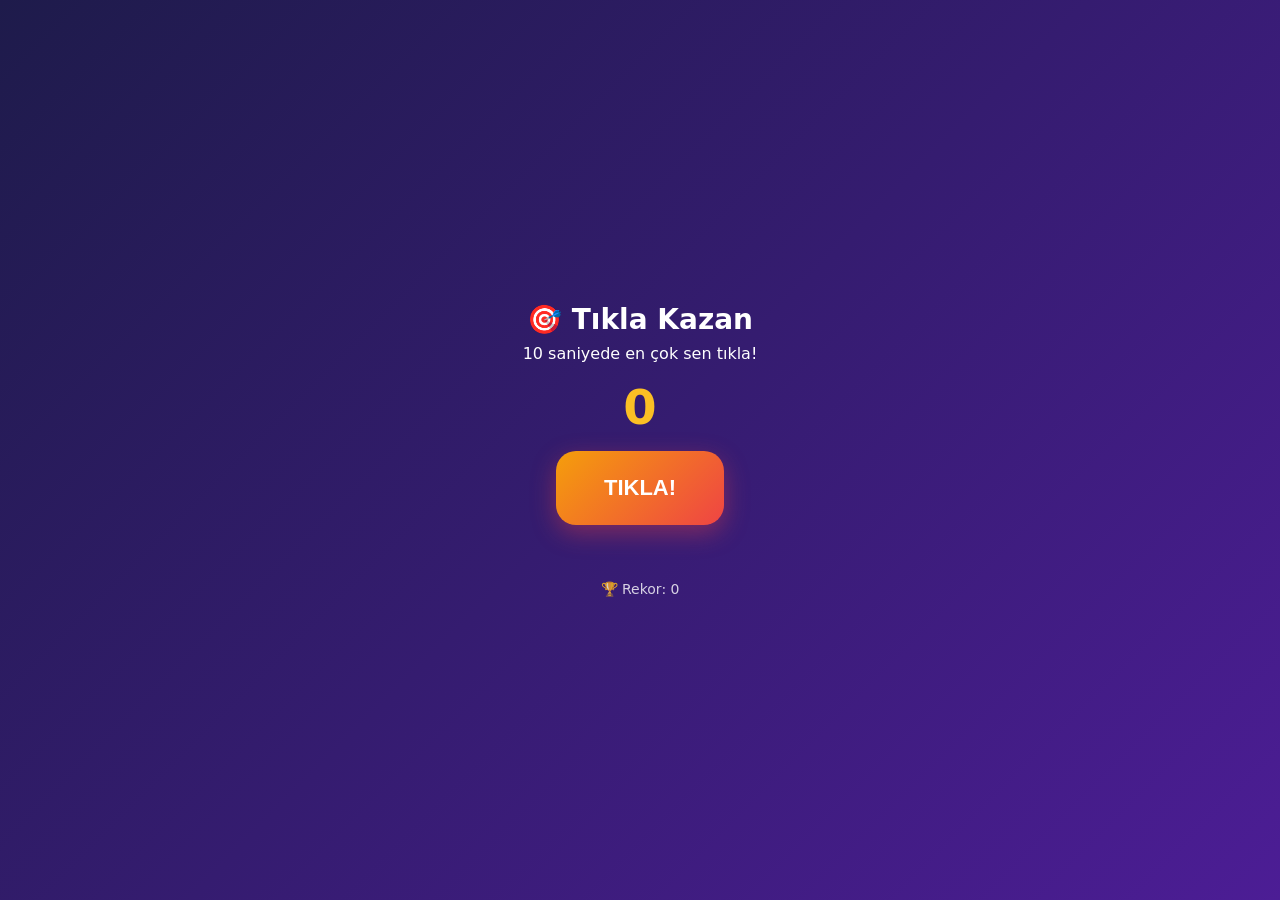
<file: studio/index.html>
<!DOCTYPE html>
<html lang="tr">
<head>
<meta charset="UTF-8">
<meta name="viewport" content="width=device-width, initial-scale=1.0">
<title>Tıkla Kazan</title>
<style>
  * { margin: 0; padding: 0; box-sizing: border-box; }
  body {
    font-family: system-ui, sans-serif;
    background: linear-gradient(135deg, #1e1b4b, #4c1d95);
    color: #fff; min-height: 100vh;
    display: flex; flex-direction: column; align-items: center; justify-content: center;
    text-align: center; padding: 20px;
  }
  h1 { font-size: 28px; margin-bottom: 8px; }
  .skor { font-size: 48px; font-weight: 800; margin: 16px 0; color: #fbbf24; }
  .btn {
    background: linear-gradient(135deg, #f59e0b, #ef4444);
    border: none; color: #fff; font-size: 22px; font-weight: 800;
    padding: 24px 48px; border-radius: 20px; cursor: pointer;
    box-shadow: 0 8px 24px rgba(239,68,68,.4);
    transition: transform .1s;
  }
  .btn:active { transform: scale(.92); }
  .btn:disabled { opacity: .4; }
  .rekor { margin-top: 20px; opacity: .8; font-size: 14px; }
  #mesaj { margin-top: 12px; font-size: 18px; color: #86efac; min-height: 24px; }
</style>
</head>
<body>
  <h1>🎯 Tıkla Kazan</h1>
  <p>10 saniyede en çok sen tıkla!</p>
  <div class="skor" id="skor">0</div>
  <button class="btn" id="btn">TIKLA!</button>
  <div id="mesaj"></div>
  <p class="rekor">🏆 Rekor: <span id="rekor">0</span></p>

<script>
  var skor = 0, rekor = 0, sure = 10, oynuyor = false, sayac;
  try { rekor = parseInt(localStorage.getItem('rekor')) || 0; } catch(e) {}
  document.getElementById('rekor').textContent = rekor;

  var btn = document.getElementById('btn');
  btn.addEventListener('click', function () {
    if (!oynuyor) {
      oynuyor = true; skor = 0; sure = 10;
      document.getElementById('skor').textContent = '0';
      document.getElementById('mesaj').textContent = '';
      btn.textContent = 'TIKLA!';
      sayac = setInterval(function () {
        sure--;
        btn.textContent = 'TIKLA! (' + sure + ')';
        if (sure <= 0) {
          clearInterval(sayac); oynuyor = false;
          btn.textContent = 'YENİDEN OYNA';
          if (skor > rekor) {
            rekor = skor;
            try { localStorage.setItem('rekor', rekor); } catch(e) {}
            document.getElementById('rekor').textContent = rekor;
            document.getElementById('mesaj').textContent = '🎉 YENİ REKOR!';
          } else {
            document.getElementById('mesaj').textContent = 'Süre doldu!';
          }
        }
      }, 1000);
      return;
    }
    skor++;
    document.getElementById('skor').textContent = skor;
  });
</script>
</body>
</html>
</file>
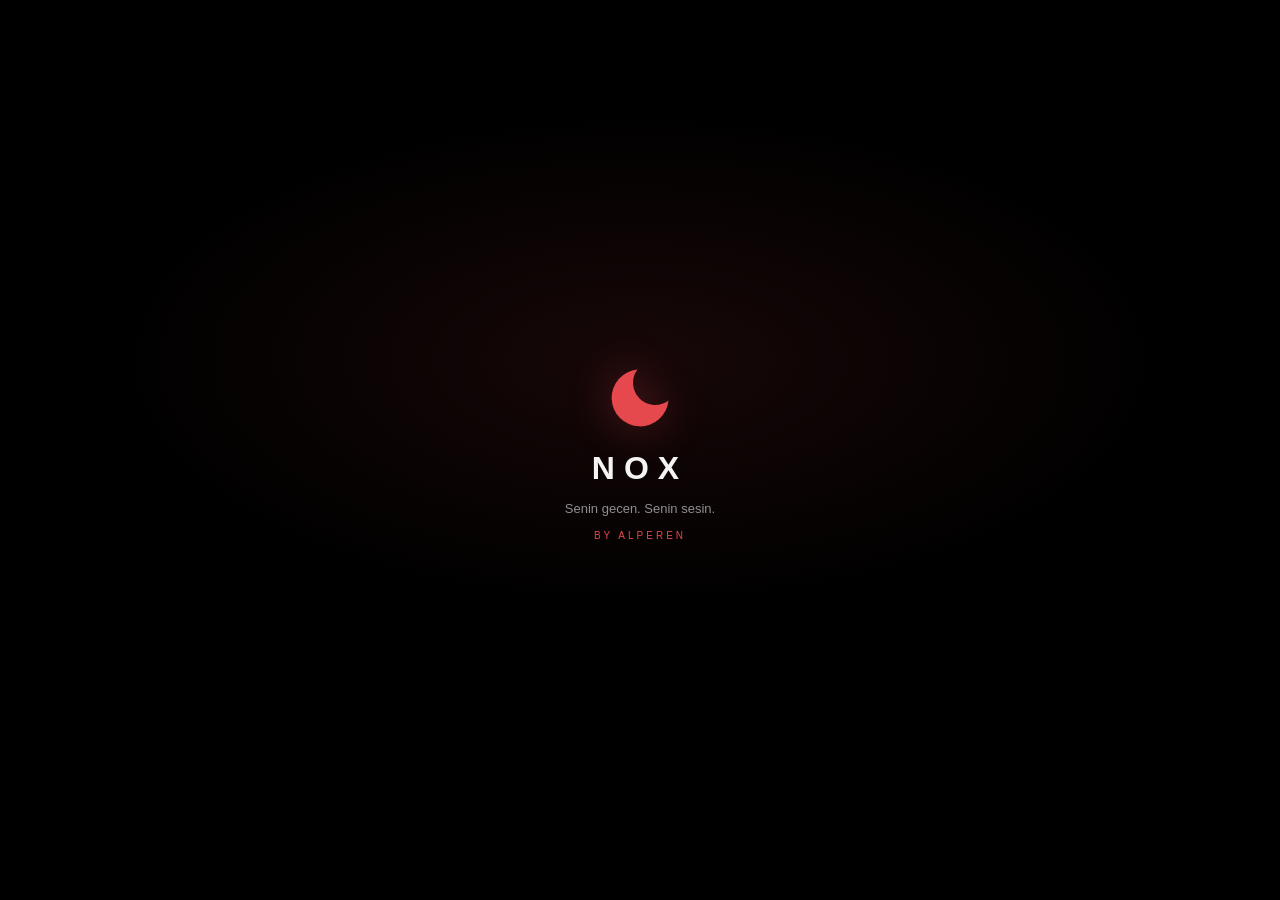
<file: app/src/main/assets/app/𝙽𝙾𝚇.html>
<!DOCTYPE html>
<html lang="tr">
<head>
<meta charset="UTF-8">
<meta name="viewport" content="width=device-width, initial-scale=1.0, viewport-fit=cover">
<title>NOX — Senin gecen. Senin sesin.</title>
<style>
:root{
  --bg:#0A0A0C; --surface:#141418; --raised:#1C1C22; --border:#26262B;
  --txt:#F4F4F5; --txt2:#A1A1AA; --txt3:#8E8E93;
  --red:#E5484D; --red-dark:#7F1D1D; --red-dim:#B91C1C;
  --glow:rgba(229,72,77,.35); --amb:rgba(229,72,77,.10);
}
*{margin:0;padding:0;box-sizing:border-box;-webkit-tap-highlight-color:transparent}
html,body{height:100%}
body{background:#000;font-family:-apple-system,'Segoe UI',Roboto,sans-serif;color:var(--txt);overflow:hidden}
#app{height:100dvh;display:flex;flex-direction:column;max-width:560px;margin:0 auto;position:relative;
  background:radial-gradient(120% 55% at 50% -10%,var(--amb) 0%,transparent 60%),var(--bg)}

/* ===== SPLASH ===== */
#splash{position:fixed;inset:0;background:radial-gradient(60% 40% at 50% 40%,var(--amb),transparent 70%),#000;z-index:300;display:flex;flex-direction:column;align-items:center;justify-content:center;gap:14px;transition:opacity .5s ease,transform .5s ease}
#splash.gone{opacity:0;transform:translateY(-30px);pointer-events:none}
.moon{width:76px;height:76px;color:var(--red);filter:drop-shadow(0 0 22px var(--glow));animation:moonIn .9s cubic-bezier(.2,1.4,.4,1)}
@keyframes moonIn{from{transform:scale(.4);opacity:0}to{transform:scale(1);opacity:1}}
.splash-name{font-size:32px;font-weight:800;letter-spacing:9px;animation:spread 1s ease both .3s}
@keyframes spread{from{letter-spacing:22px;opacity:0}to{letter-spacing:9px;opacity:1}}
.splash-tag{font-size:13px;color:var(--txt3);animation:fadeIn .6s ease both .9s}
.splash-by{font-size:10px;letter-spacing:3px;color:var(--red);text-transform:uppercase;animation:fadeIn .6s ease both 1.2s}
@keyframes fadeIn{from{opacity:0;transform:translateY(8px)}to{opacity:1;transform:none}}

/* ===== TOP BAR ===== */
.topbar{padding:14px 18px 8px;display:flex;align-items:center;gap:10px;flex:none}
.brand{display:flex;flex-direction:column;gap:1px}
.logo{display:flex;align-items:center;gap:8px;font-weight:800;letter-spacing:4px;font-size:20px}
.logo svg{color:var(--red);filter:drop-shadow(0 0 8px var(--glow))}
.by{font-size:9px;letter-spacing:2.5px;color:var(--txt3);text-transform:uppercase;padding-left:30px}
.by b{color:var(--red);font-weight:600}
.clock{margin-left:auto;text-align:right;line-height:1.25}
.clock .time{font-size:15px;font-weight:600;font-variant-numeric:tabular-nums}
.clock .date{font-size:10px;color:var(--txt3);letter-spacing:.4px}

/* ===== VIEWS ===== */
.view{flex:1;overflow-y:auto;padding:4px 18px 14px;display:none;scrollbar-width:none}
.view::-webkit-scrollbar{display:none}
.view.on{display:block}
h2{font-size:21px;font-weight:600;margin:10px 0 12px}
.c1{font-size:12px;color:var(--txt2);margin:14px 0 8px;letter-spacing:.6px;text-transform:uppercase;font-weight:600}
.c1:first-child{margin-top:6px}

/* ===== COVER ===== */
.cover{width:46px;height:46px;border-radius:8px;flex:none;position:relative;overflow:hidden;display:flex;align-items:center;justify-content:center;background:linear-gradient(135deg,#2c2c31,#1a1a1e);color:var(--red);font-weight:800;font-size:17px;box-shadow:0 2px 10px rgba(0,0,0,.5)}
.cover img{position:absolute;inset:0;width:100%;height:100%;object-fit:cover;z-index:1}
.cover .ltr{position:relative;z-index:0;text-shadow:0 0 12px var(--glow)}
.cover.artless img{display:none}

/* ===== TRACK ROW ===== */
.trow{display:flex;align-items:center;gap:12px;padding:9px 10px;border-radius:12px;cursor:pointer;transition:background .15s,transform .12s;position:relative}
.trow:active{background:#1d1d22;transform:scale(.985)}
.trow.playing .tt{color:var(--red)}
.trow.playing .cover{box-shadow:0 0 16px var(--glow)}
.meta{flex:1;min-width:0}
.tt{font-size:14px;font-weight:600;white-space:nowrap;overflow:hidden;text-overflow:ellipsis}
.ta{font-size:12px;color:var(--txt3);white-space:nowrap;overflow:hidden;text-overflow:ellipsis}
.live{font-size:9px;color:var(--red);border:1px solid rgba(229,72,77,.5);border-radius:4px;padding:2px 6px;letter-spacing:1px;font-weight:700;flex:none}
.heart{background:none;border:none;color:var(--txt3);cursor:pointer;padding:4px;display:flex;transition:transform .15s;flex:none}
.heart.on{color:var(--red)}
.heart.burst{animation:burst .4s ease}
@keyframes burst{30%{transform:scale(1.6)}}
.eq{display:flex;gap:2px;align-items:flex-end;height:14px;width:15px;flex:none}
.eq i{width:3px;background:var(--red);border-radius:1px;animation:eqb .9s ease-in-out infinite;box-shadow:0 0 6px var(--glow)}
.eq i:nth-child(2){animation-delay:.25s}.eq i:nth-child(3){animation-delay:.5s}
@keyframes eqb{0%,100%{height:4px}50%{height:14px}}

/* ===== HERO / CARDS ===== */
.hero{border-radius:16px;padding:16px;margin:8px 0 14px;background:linear-gradient(120deg,var(--amb),rgba(127,29,29,.10) 60%,transparent);border:1px solid rgba(229,72,77,.28);box-shadow:0 8px 30px rgba(0,0,0,.45),inset 0 1px 0 rgba(255,255,255,.05)}
.hero .big{font-size:18px;font-weight:700}
.hero .small{font-size:12px;color:var(--txt2);margin-top:4px}
.hero .playall{margin-top:12px;display:inline-flex;align-items:center;gap:7px;background:var(--red);color:#fff;border:none;border-radius:999px;padding:8px 18px;font-size:13px;font-weight:600;cursor:pointer;box-shadow:0 4px 18px var(--glow);transition:.15s}
.hero .playall:active{transform:scale(.95)}
.hscroll{display:flex;gap:12px;overflow-x:auto;padding:2px 2px 14px;scrollbar-width:none}
.hscroll::-webkit-scrollbar{display:none}
.card{flex:none;width:138px;cursor:pointer;transition:transform .15s}
.card:active{transform:scale(.96)}
.card .cover{width:138px;height:138px;border-radius:14px;font-size:42px}
.card .tt{margin-top:9px;font-size:13px}

html.noanim *,html.noanim *::before,html.noanim *::after{animation:none!important;transition:none!important}

/* yama: uzun basışta metin seçme menüsünü engelle */
.trow,.gcard,.card,.big-add,.mini,.import-card,.nv,.fp-art,.hero{-webkit-user-select:none;user-select:none;-webkit-touch-callout:none}

/* ana ekran liste çipleri */
.hchips{display:flex;gap:8px;flex-wrap:wrap;margin:0 0 14px}
.hchip{border:1px solid var(--border);background:var(--surface);color:var(--txt2);border-radius:999px;padding:8px 16px;font-size:13px;cursor:pointer;transition:.18s;letter-spacing:.3px}
.hchip.on{background:var(--red);border-color:var(--red);color:#fff;font-weight:600}

/* ===== SEARCH ===== */
.q{width:100%;box-sizing:border-box;background:var(--surface);border:1px solid var(--border);border-radius:12px;color:var(--txt);padding:13px 16px;font-size:14px;outline:none;transition:border .2s,box-shadow .2s}
.q:focus{border-color:var(--red);box-shadow:0 0 0 3px rgba(229,72,77,.15),0 4px 20px rgba(0,0,0,.4)}

/* ===== IMPORT / CARDS ===== */
.import-card{display:flex;align-items:center;gap:14px;border:1px solid var(--border);border-radius:14px;padding:14px;margin-bottom:10px;cursor:pointer;transition:.15s;background:linear-gradient(180deg,#16161b,#121216);box-shadow:0 3px 14px rgba(0,0,0,.35)}
.import-card:active{border-color:var(--red);transform:scale(.985)}
.import-card .ico{width:42px;height:42px;border-radius:11px;background:var(--amb);display:flex;align-items:center;justify-content:center;color:var(--red);flex:none;font-size:17px;box-shadow:inset 0 0 12px var(--amb)}
.import-card .arrow{margin-left:auto;color:var(--txt3);flex:none}
.grid2{display:grid;grid-template-columns:1fr 1fr;gap:10px}
.big-add{border:1.5px dashed rgba(229,72,77,.45);border-radius:14px;padding:16px;display:flex;flex-direction:column;align-items:center;gap:6px;color:var(--red);cursor:pointer;font-size:13px;background:var(--amb);min-height:104px;justify-content:center;transition:.15s}
.big-add:active{background:rgba(229,72,77,.14);transform:scale(.97)}
.big-add b{font-size:24px;font-weight:300}

/* group card */
.gcard{display:flex;align-items:center;gap:13px;border:1px solid var(--border);border-radius:14px;padding:13px 14px;margin-bottom:10px;cursor:pointer;background:linear-gradient(180deg,#16161b,#121216);box-shadow:0 3px 14px rgba(0,0,0,.35);transition:.15s}
.gcard:active{transform:scale(.98);border-color:var(--red)}
.gcard .dot{width:42px;height:42px;border-radius:11px;flex:none;display:flex;align-items:center;justify-content:center;font-weight:800;font-size:17px;color:#fff;box-shadow:0 3px 12px rgba(0,0,0,.4)}
.gcard .sys{font-size:9px;color:var(--red);letter-spacing:1px;font-weight:700}

/* ===== MINI PLAYER ===== */
.mini{margin:0 12px 8px;background:linear-gradient(180deg,#1e1e24,#17171c);border:1px solid #2c2c33;border-radius:16px;display:flex;align-items:center;gap:11px;padding:9px 13px;cursor:pointer;flex:none;box-shadow:0 8px 26px rgba(0,0,0,.5),0 0 20px var(--amb)}
.mini .cover{width:38px;height:38px;font-size:15px}
.mini .tt{font-size:13px}
.mbtn{margin-left:auto;background:none;border:none;color:var(--txt);cursor:pointer;display:flex;padding:5px;flex:none}

/* ===== NAV ===== */
.nav{display:flex;border-top:1px solid #1f1f23;background:#0c0c0f;padding:6px 4px calc(10px + env(safe-area-inset-bottom));flex:none;box-shadow:0 -6px 24px rgba(0,0,0,.5)}
.nv{flex:1;background:none;border:none;color:var(--txt3);display:flex;flex-direction:column;align-items:center;gap:3px;font-size:10px;cursor:pointer;padding:5px 0;transition:.15s}
.nv:active{transform:scale(.9)}
.nv.on{color:var(--txt)}
.nv.on svg{color:var(--red);filter:drop-shadow(0 0 6px var(--glow))}

/* ===== FULL PLAYER ===== */
.fp{position:fixed;inset:0;background:radial-gradient(90% 45% at 50% 0%,var(--amb),transparent 60%),linear-gradient(180deg,#130608 0%,#0A0A0C 55%);display:none;flex-direction:column;padding:18px;z-index:100;max-width:560px;margin:0 auto}
.fp.on{display:flex;animation:slideUp .3s ease}
@keyframes slideUp{from{transform:translateY(50px);opacity:0}to{transform:none;opacity:1}}
.fp-top{display:flex;align-items:center;justify-content:space-between}
.fp-close{background:none;border:none;color:var(--txt3);cursor:pointer;display:flex;padding:5px;transition:.15s}
.fp-close:active{transform:scale(.85);color:var(--red)}
.fp-head{font-size:10px;letter-spacing:2.5px;color:var(--txt3);text-transform:uppercase}
.fp-art{width:min(64vw,270px);height:min(64vw,270px);border-radius:20px;margin:20px auto 10px;overflow:hidden;position:relative;display:flex;align-items:center;justify-content:center;font-size:62px;font-weight:800;color:var(--red);background:linear-gradient(135deg,#1e1e24,#141418);box-shadow:0 20px 60px rgba(0,0,0,.6),0 0 50px var(--amb);touch-action:pan-y;user-select:none}
.fp-art img{position:absolute;inset:0;width:100%;height:100%;object-fit:cover;pointer-events:none;z-index:1}
.fp-art .ltr{text-shadow:0 0 24px var(--glow);pointer-events:none}
.fp-swipe-hint{text-align:center;font-size:10px;color:var(--txt3);letter-spacing:1px}
.fp-title{text-align:center;font-size:20px;font-weight:700;padding:0 20px;margin-top:6px}
.fp-artist{text-align:center;font-size:14px;color:var(--txt3);margin-top:4px}
.fp-engine{align-self:center;margin-top:12px;background:var(--amb);border:1px solid rgba(229,72,77,.4);color:var(--red);border-radius:999px;padding:7px 18px;font-size:12px;cursor:pointer;letter-spacing:.5px;transition:.15s;box-shadow:0 0 16px var(--amb)}
.fp-engine:active{transform:scale(.95)}
.fp-bar{height:5px;background:var(--border);border-radius:999px;margin:24px 4px 7px;cursor:pointer;position:relative}
.fp-fill{height:100%;width:0%;background:linear-gradient(90deg,var(--red-dim),var(--red));border-radius:999px;position:relative;box-shadow:0 0 10px var(--glow)}
.fp-fill::after{content:'';position:absolute;right:-6px;top:50%;transform:translateY(-50%);width:13px;height:13px;border-radius:50%;background:#fff;box-shadow:0 0 10px var(--glow)}
.fp-time{display:flex;justify-content:space-between;font-size:11px;color:var(--txt3);padding:0 4px;font-variant-numeric:tabular-nums}
.fp-ctrl{display:flex;align-items:center;justify-content:center;gap:20px;margin-top:20px}
.fpb{background:none;border:none;color:var(--txt);cursor:pointer;display:flex;padding:7px;transition:.15s}
.fpb:active{transform:scale(.82)}
.fpb.play{width:66px;height:66px;border-radius:50%;background:linear-gradient(145deg,#ef5350,var(--red-dark));color:#fff;align-items:center;justify-content:center;box-shadow:0 8px 28px var(--glow);flex:none;transition:.15s}
.fpb.play:active{transform:scale(.92)}
.fpb.tog{color:var(--txt3);position:relative;transition:.15s}
.fpb.tog.on{color:var(--red);filter:drop-shadow(0 0 6px var(--glow))}
.rep1{position:absolute;top:0;right:0;font-size:9px;background:var(--red);color:#fff;border-radius:50%;width:13px;height:13px;display:flex;align-items:center;justify-content:center;font-weight:700}
.fp-sub{display:flex;justify-content:center;gap:36px;margin-top:20px}
.fp-sub button{background:none;border:none;color:var(--txt3);cursor:pointer;display:flex;padding:5px;transition:.15s}
.fp-sub button:active{transform:scale(.8)}
.fp-sub button.on{color:var(--red)}

/* ===== SHEETS ===== */
.sheet{position:fixed;inset:0;background:rgba(0,0,0,.65);z-index:150;display:none;align-items:flex-end;justify-content:center;backdrop-filter:blur(3px)}
.sheet.on{display:flex}
.sheet-body{width:100%;max-width:560px;background:linear-gradient(180deg,#1e1e24,#17171c);border-radius:22px 22px 0 0;padding:20px 20px calc(26px + env(safe-area-inset-bottom));animation:slideUp .25s ease;border-top:1px solid #2e2e35;box-shadow:0 -10px 40px rgba(0,0,0,.6)}
.sheet-body h3{font-size:16px;margin-bottom:4px}
.grab{width:40px;height:4px;border-radius:99px;background:#33333a;margin:0 auto 14px}
.slider-row{margin:16px 0}
.slider-row label{display:flex;justify-content:space-between;font-size:13px;color:var(--txt2);margin-bottom:8px}
input[type=range]{width:100%;accent-color:var(--red);height:20px;cursor:pointer}
.preset-row{display:flex;gap:8px;flex-wrap:wrap;margin-top:10px}
.preset{border:1px solid var(--border);background:var(--surface);color:var(--txt2);border-radius:999px;padding:8px 15px;font-size:12px;cursor:pointer;transition:.15s}
.preset:active{transform:scale(.93)}
.preset.on{background:var(--red);border-color:var(--red);color:#fff;box-shadow:0 3px 12px var(--glow)}
.sheet-actions{display:flex;flex-direction:column;gap:8px}
.sact{border:1px solid var(--border);background:var(--surface);color:var(--txt);border-radius:12px;padding:14px;font-size:14px;cursor:pointer;text-align:center;transition:.15s}
.sact:active{transform:scale(.98)}
.sact.danger{color:var(--red);border-color:rgba(229,72,77,.4)}
.sfield{width:100%;box-sizing:border-box;background:var(--surface);border:1px solid var(--border);border-radius:10px;color:var(--txt);padding:12px 14px;font-size:14px;outline:none;margin-bottom:8px}
.sfield:focus{border-color:var(--red)}
.sbtn{width:100%;background:var(--red);color:#fff;border:none;border-radius:10px;padding:12px;font-size:14px;font-weight:600;cursor:pointer;box-shadow:0 4px 16px var(--glow);transition:.15s}
.sbtn:active{transform:scale(.97)}

/* theme swatches */
.swatches{display:flex;gap:12px;margin-top:10px;flex-wrap:wrap}
.sw{width:46px;height:46px;border-radius:50%;cursor:pointer;border:2px solid transparent;transition:.15s;position:relative;box-shadow:0 4px 14px rgba(0,0,0,.4)}
.sw.on{border-color:#fff;transform:scale(1.12)}
.sw span{position:absolute;bottom:-18px;left:50%;transform:translateX(-50%);font-size:9px;color:var(--txt3);white-space:nowrap}

.stat{display:flex;justify-content:space-between;font-size:13px;color:var(--txt2);padding:10px 2px;border-bottom:1px solid #1d1d22}
.stat b{color:var(--txt);font-variant-numeric:tabular-nums}

.toast{position:fixed;bottom:112px;left:50%;transform:translateX(-50%);background:var(--raised);border:1px solid var(--border);color:var(--txt);padding:10px 20px;border-radius:999px;font-size:13px;z-index:400;display:none;max-width:86vw;text-align:center;box-shadow:0 8px 30px rgba(0,0,0,.6)}
.toast.on{display:block;animation:fadeIn .2s ease}
.backbtn{display:flex;align-items:center;gap:8px;background:none;border:none;color:var(--txt);font-size:15px;font-weight:600;cursor:pointer;padding:8px 0;margin-bottom:4px}
</style>
</head>
<body>
<div id="app">

  <div id="splash" onclick="skipSplash()">
    <svg class="moon" viewBox="0 0 24 24" fill="currentColor"><path d="M21 12.8A9 9 0 1 1 11.2 3 7 7 0 0 0 21 12.8z"/></svg>
    <div class="splash-name">NOX</div>
    <div class="splash-tag">Senin gecen. Senin sesin.</div>
    <div class="splash-by">by Alperen</div>
  </div>

  <div class="topbar">
    <div class="brand">
      <div class="logo"><svg width="22" height="22" viewBox="0 0 24 24" fill="currentColor"><path d="M21 12.8A9 9 0 1 1 11.2 3 7 7 0 0 0 21 12.8z"/></svg>NOX</div>
      <div class="by">by <b>Alperen</b></div>
    </div>
    <div class="clock"><div class="time" id="clk-time">--:--</div><div class="date" id="clk-date">—</div></div>
  </div>

  <!-- KEŞFET (sadece müzik) -->
  <div class="view on" id="v-explore">
    <div class="hero">
      <div class="big">Ruhun Yankısı</div>
      <div class="small">Bazı duygular kelimelerle anlatılamaz, sadece bir nota ile hissedilir. İçindeki gürültüyü kapat ve sadece ritmin rehberliğine güven.</div>
      <button class="playall" id="hero-play">▶ Hepsini çal</button>
    </div>
    <div class="hchips" id="home-chips"></div>
    <div class="c1" id="home-c1">Tüm parçalar</div>
    <div id="explore-list"></div>
  </div>

  <!-- ARA -->
  <div class="view" id="v-search">
    <div style="height:8px"></div>
    <input class="q" id="q" placeholder="Müzik ara...">
    <div style="height:14px"></div>
    <div id="search-list"></div>
  </div>

  <!-- KÜTÜPHANE -->
  <div class="view" id="v-lib">
    <h2>Kütüphane</h2>

    <div class="c1">Gruplarım — kendi zevkini tasarla</div>
    <div class="grid2">
      <div class="big-add" id="new-group"><b>+</b>Yeni grup</div>
      <div class="big-add" id="add-files"><b>⇪</b>Dosya ekle<small style="font-size:10px;color:var(--txt3);letter-spacing:.3px">seçicide basılı tut → çoklu seç</small></div>
    </div>
    <input type="file" id="file-in" accept="audio/*" multiple style="display:none">
    <div id="groups" style="margin-top:10px"></div>

    <div class="c1">Link ile ekle — telifsiz akışlar</div>
    <div class="import-card" id="add-link">
      <div class="ico">＋</div>
      <div><div class="tt">Bağlantı ekle</div><div class="ta">.mp3 · .aac · .ogg · .m3u8 akış URL'si</div></div>
      <div class="arrow">›</div>
    </div>
    <div id="downloads"></div>

    <div class="c1">Bu cihazdan eklenenler</div>
    <div id="local-list"></div>
  </div>

  <!-- GRUP DETAY -->
  <div class="view" id="v-group">
    <button class="backbtn" id="group-back"><svg width="20" height="20" viewBox="0 0 24 24" fill="currentColor"><path d="M15.4 5.4a1 1 0 0 1 0 1.4L10.2 12l5.2 5.2a1 1 0 0 1-1.4 1.4l-6-6a1 1 0 0 1 0-1.4l6-6a1 1 0 0 1 1.4 0z"/></svg><span id="group-title">Grup</span></button>
    <div class="c1" id="group-sub">Parçalar</div>
    <div id="group-items"></div>
    <button class="sbtn" id="group-add" style="margin-top:10px">+ Parça ekle</button>
  </div>

  <!-- BEĞENİLENLER -->
  <div class="view" id="v-likes">
    <h2>Beğenilenler</h2>
    <div class="c1">Kalıcıdır · silmek için basılı tut</div>
    <div id="likes-list"></div>
  </div>

  <!-- AYARLAR -->
  <div class="view" id="v-settings">
    <h2>Ayarlar</h2>
    <div class="c1">Tema — müzik evrenin</div>
    <div class="import-card"><div class="ico">◐</div>
      <div style="flex:1"><div class="tt">Tema seç</div>
        <div class="swatches" id="swatches"></div>
        <div style="height:18px"></div>
      </div>
    </div>
    <div class="c1">Ses</div>
    <div class="import-card" onclick="openEngine()"><div class="ico">≋</div><div style="flex:1"><div class="tt">NOX Sound Engine</div><div class="ta">Ekolayzır, bas, tiz, sahne</div></div><div class="arrow">›</div></div>
    <div class="import-card" id="cf-card"><div class="ico">⇄</div><div style="flex:1"><div class="tt">Crossfade</div><div class="ta" id="cf-val">3 sn geçiş</div></div><div class="arrow">›</div></div>
    <div class="import-card" id="ap-card"><div class="ico">▶</div><div style="flex:1"><div class="tt">Otomatik oynatma</div><div class="ta" id="ap-val">Açık — seçince hemen çalar</div></div><div class="arrow">›</div></div>

    <div class="c1">Depolama</div>
    <div class="import-card"><div class="ico">▣</div>
      <div style="flex:1">
        <div class="stat"><span>Beğenilenler</span><b id="st-likes">0</b></div>
        <div class="stat"><span>İndirilen bağlantılar</span><b id="st-dl">0</b></div>
        <div class="stat" style="border:none"><span>Gruplar</span><b id="st-gr">0</b></div>
        <button class="sbtn" id="clear-cache" style="margin-top:10px;background:var(--surface);border:1px solid var(--border);box-shadow:none;color:var(--txt)">Önbelleği temizle</button>
      </div>
    </div>

    <div class="c1">Yedekleme</div>
    <div class="import-card" id="bk-card"><div class="ico">⇩</div><div style="flex:1"><div class="tt">Verileri yedekle</div><div class="ta">Beğeniler, gruplar, bağlantılar, tema, motor ayarları</div></div><div class="arrow">›</div></div>
    <div class="import-card" id="rs-card"><div class="ico">⇧</div><div style="flex:1"><div class="tt">Verileri geri yükle</div><div class="ta">nox-yedek.json dosyasından</div></div><div class="arrow">›</div></div>
    <input type="file" id="rs-in" accept="application/json,.json" style="display:none">

    <div class="c1">Deneyim</div>
    <div class="import-card" id="anim-card"><div class="ico">✦</div><div style="flex:1"><div class="tt">Animasyonlar</div><div class="ta" id="anim-val">Açık</div></div><div class="arrow">›</div></div>
    <div class="import-card" id="dim-card"><div class="ico">☾</div><div style="flex:1"><div class="tt">Gece loşluğu</div><div class="ta" id="dim-val">23:00–07:00 arası ekranı kısar</div></div><div class="arrow">›</div></div>
    <div class="import-card" id="wipe-card"><div class="ico">⌫</div><div style="flex:1"><div class="tt">Tüm verileri sıfırla</div><div class="ta" id="wipe-val">Beğeniler, gruplar, dosyalar — geri dönüş yok</div></div><div class="arrow">›</div></div>

    <div class="c1">Kaynaklar</div>
    <div class="import-card"><div class="ico">✦</div><div style="flex:1"><div class="tt">NOX</div><div class="ta">Senin gecen. Senin sesin.<br>by Alperen · v1.0</div></div></div>
  </div>

  <!-- MINI PLAYER -->
  <div class="mini" id="mini">
    <div class="cover artless" id="m-cover"><span class="ltr">N</span></div>
    <div class="meta"><div class="tt" id="m-title">Bir şey seç</div><div class="ta" id="m-artist">çalmak için parçaya dokun</div></div>
    <button class="mbtn" id="m-play"></button>
  </div>

  <!-- NAV -->
  <div class="nav" id="nav">
    <button class="nv on" data-v="explore"><svg width="20" height="20" viewBox="0 0 24 24" fill="currentColor"><path d="M9 18V6l10-2v11.5"/><circle cx="6.5" cy="18" r="2.5"/><circle cx="16.5" cy="15.5" r="2.5"/></svg>Keşfet</button>
    <button class="nv" data-v="search"><svg width="20" height="20" viewBox="0 0 24 24" fill="currentColor"><path d="M11.5 3a8.5 8.5 0 1 1-5.1 15.3L2.4 21.3a1 1 0 0 1-1.4-1.4l3.9-3.9A8.5 8.5 0 0 1 11.5 3zm0 1.8a6.7 6.7 0 1 0 0 13.4 6.7 6.7 0 0 0 0-13.4z"/></svg>Ara</button>
    <button class="nv" data-v="lib"><svg width="20" height="20" viewBox="0 0 24 24" fill="currentColor"><path d="M4.1 6a.9.9 0 0 1 .9-.9h14a.9.9 0 0 1 0 1.8H5a.9.9 0 0 1-.9-.9zm0 6a.9.9 0 0 1 .9-.9h14a.9.9 0 0 1 0 1.8H5a.9.9 0 0 1-.9-.9zm0 6a.9.9 0 0 1 .9-.9h14a.9.9 0 0 1 0 1.8H5a.9.9 0 0 1-.9-.9z"/></svg>Kütüphane</button>
    <button class="nv" data-v="likes"><svg width="20" height="20" viewBox="0 0 24 24" fill="currentColor"><path d="M11.8 2.2c1 0 2.2.8 2.9 2 .6 1.1.6 2.5.3 3.9h3c2.3 0 4.3 2 3.6 4.4l-1.9 6.1c-.5 1.5-2 2.5-3.6 2.5H8.9c-1.6 0-2.8-1.3-2.8-2.8V9.6c0-.9.6-1.5 1.2-1.8.6-.3 1.1-.8 1.4-1.6.2-.5.2-.9.3-1.4 0-.1.1-.2.1-.3.1-.5.2-1.1.7-1.7.4-.5.9-.7 1.3-.8.3-.1.7-.1.9-.1z"/></svg>Beğenilen</button>
    <button class="nv" data-v="settings"><svg width="20" height="20" viewBox="0 0 24 24" fill="currentColor"><path d="M12 8.5a3.5 3.5 0 1 0 0 7 3.5 3.5 0 0 0 0-7zm9 3.5c0-.6-.1-1.2-.2-1.8l2-1.5-2-3.4-2.3 1a8 8 0 0 0-3.1-1.8L15 2h-4l-.4 2.5a8 8 0 0 0-3.1 1.8l-2.3-1-2 3.4 2 1.5a8.2 8.2 0 0 0 0 3.6l-2 1.5 2 3.4 2.3-1a8 8 0 0 0 3.1 1.8L11 22h4l.4-2.5a8 8 0 0 0 3.1-1.8l2.3 1 2-3.4-2-1.5c.1-.6.2-1.2.2-1.8z"/></svg>Ayarlar</button>
  </div>

  <!-- FULL PLAYER -->
  <div class="fp" id="fp">
    <div class="fp-top">
      <button class="fp-close" id="fp-x"><svg width="22" height="22" viewBox="0 0 24 24" fill="currentColor"><path d="M6.4 6.4a1 1 0 0 1 1.4 0L12 10.6l4.2-4.2a1 1 0 0 1 1.4 1.4L13.4 12l4.2 4.2a1 1 0 0 1-1.4 1.4L12 13.4l-4.2 4.2a1 1 0 0 1-1.4-1.4L10.6 12 6.4 7.8a1 1 0 0 1 0-1.4z"/></svg></button>
      <div class="fp-head">Şimdi çalıyor</div>
      <div style="width:32px"></div>
    </div>
    <div class="fp-art artless" id="f-cover"><span class="ltr">N</span></div>
    <div class="fp-swipe-hint" id="swipe-hint">‹ KAYDIR: SAR / SONRAKİ ›</div>
    <div class="fp-title" id="f-title">—</div>
    <div class="fp-artist" id="f-artist">—</div>
    <button class="fp-engine" onclick="openEngine()">NOX Sound Engine</button>
    <div class="fp-bar" id="f-bar"><div class="fp-fill" id="f-fill"></div></div>
    <div class="fp-time"><span id="f-cur">0:00</span><span id="f-dur">0:00</span></div>
    <div class="fp-ctrl">
      <button class="fpb tog" id="f-shuf"><svg width="21" height="21" viewBox="0 0 24 24" fill="none" stroke="currentColor" stroke-width="1.8"><path d="M4 7h4l8 10h4M4 17h4l2-2.5M14 9.5 16 7h4M20 4l-3 3 3 3M20 14l-3 3 3 3"/></svg></button>
      <button class="fpb" id="f-prev"><svg width="26" height="26" viewBox="0 0 24 24" fill="currentColor"><path d="M6 5.5v13a.8.8 0 0 1-1.6 0v-13A.8.8 0 0 1 6 5.5zm12.5.6c.6-.5 1.5 0 1.5.9v10c0 .9-.9 1.4-1.5.9L10 13.2a1 1 0 0 1 0-1.7l8.5-5.4z"/></svg></button>
      <button class="fpb play" id="f-play"></button>
      <button class="fpb" id="f-next"><svg width="26" height="26" viewBox="0 0 24 24" fill="currentColor"><path d="M18 5.5v13a.8.8 0 0 0 1.6 0v-13A.8.8 0 0 0 18 5.5zM5.5 6.1c-.6-.5-1.5 0-1.5.9v10c0 .9.9 1.4 1.5.9L14 13.2a1 1 0 0 1 0-1.7L5.5 6.1z"/></svg></button>
      <button class="fpb tog" id="f-rep"><svg width="21" height="21" viewBox="0 0 24 24" fill="none" stroke="currentColor" stroke-width="1.8"><path d="M4 8V6.8C4 5.8 4.8 5 5.8 5H19M19 5l-2.5 2.5L19 10M20 16v1.2c0 1-.8 1.8-1.8 1.8H5M5 20l2.5-2.5L5 15"/></svg><span class="rep1" id="rep1" style="display:none">1</span></button>
    </div>
    <div class="fp-sub">
      <button onclick="toast('Sıra: '+queue.length+' parça')"><svg width="20" height="20" viewBox="0 0 24 24" fill="currentColor"><path d="M4.1 6a.9.9 0 0 1 .9-.9h14a.9.9 0 0 1 0 1.8H5a.9.9 0 0 1-.9-.9zm0 6a.9.9 0 0 1 .9-.9h14a.9.9 0 0 1 0 1.8H5a.9.9 0 0 1-.9-.9zm0 6a.9.9 0 0 1 .9-.9h14a.9.9 0 0 1 0 1.8H5a.9.9 0 0 1-.9-.9z"/></svg></button>
      <button id="f-like"><svg width="21" height="21" viewBox="0 0 24 24" fill="currentColor"><path d="M11.8 2.2c1 0 2.2.8 2.9 2 .6 1.1.6 2.5.3 3.9h3c2.3 0 4.3 2 3.6 4.4l-1.9 6.1c-.5 1.5-2 2.5-3.6 2.5H8.9c-1.6 0-2.8-1.3-2.8-2.8V9.6c0-.9.6-1.5 1.2-1.8.6-.3 1.1-.8 1.4-1.6.2-.5.2-.9.3-1.4 0-.1.1-.2.1-.3.1-.5.2-1.1.7-1.7.4-.5.9-.7 1.3-.8.3-.1.7-.1.9-.1z"/></svg></button>
      <button onclick="toast('Kuyruğa eklendi')" id="f-addq"><svg width="20" height="20" viewBox="0 0 24 24" fill="currentColor"><path d="M12 5a1 1 0 0 1 1 1v5h5a1 1 0 0 1 0 2h-5v5a1 1 0 0 1-2 0v-5H6a1 1 0 0 1 0-2h5V6a1 1 0 0 1 1-1z"/></svg></button>
      <button id="f-share" title="Paylaş"><svg width="20" height="20" viewBox="0 0 24 24" fill="currentColor"><path d="M13.5 4.5 20 11a1.4 1.4 0 0 1 0 2l-6.5 6.5a1.4 1.4 0 0 1-2-2l4.1-4.1H7a2.5 2.5 0 0 1 0-5h8.6l-4.1-4.1a1.4 1.4 0 0 1 2-2z"/></svg></button>
    </div>
  </div>

  <!-- SOUND ENGINE -->
  <div class="sheet" id="engine" onclick="if(event.target===this)closeSheet('engine')">
    <div class="sheet-body">
      <div class="grab"></div>
      <h3>NOX Sound Engine</h3>
      <div class="c1" style="margin:6px 0 0;text-transform:none;letter-spacing:0;font-weight:400">Gerçek zamanlı DSP · cihaz dosyalarında aktif, akışlarda devre dışı</div>
      <div class="slider-row"><label>Bass <span id="bass-v">0</span></label><input type="range" id="bass" min="-10" max="10" value="0" oninput="document.getElementById('bass-v').textContent=this.value"></div>
      <div class="slider-row"><label>Tiz <span id="treble-v">0</span></label><input type="range" id="treble" min="-10" max="10" value="0" oninput="document.getElementById('treble-v').textContent=this.value"></div>
      <div class="slider-row"><label>Ses sahnesi</label>
        <div class="preset-row" id="stage-row"><button class="preset on">Kapalı</button><button class="preset">Geniş Sahne</button><button class="preset">Oda</button><button class="preset">Konser</button></div>
      </div>
      <div class="slider-row"><label>Ekolayzır profili</label>
        <div class="preset-row" id="eq-row"><button class="preset on">Düz</button><button class="preset">Gece</button><button class="preset">Bas</button><button class="preset">Vokal</button></div>
      </div>
    </div>
  </div>

  <!-- LINK EKLE -->
  <div class="sheet" id="link-sheet" onclick="if(event.target===this)closeSheet('link-sheet')">
    <div class="sheet-body">
      <div class="grab"></div>
      <h3>Bağlantı ekle</h3>
      <div style="height:10px"></div>
      <input class="sfield" id="lnk-name" placeholder="İsim (ör. Gece Lo-Fi)">
      <input class="sfield" id="lnk-url" placeholder="Akış URL'si (https://... .mp3 / .aac / .m3u8)">
      <button class="sbtn" id="lnk-save">Ekle</button>
    </div>
  </div>

  <!-- İSİM & LOGO DÜZENLE -->
  <div class="sheet" id="edit-sheet" onclick="if(event.target===this)closeSheet('edit-sheet')">
    <div class="sheet-body">
      <div class="grab"></div>
      <h3>Parçayı düzenle</h3>
      <div class="c1" style="margin-top:8px">İsim ve logoyu kendin belirle — kalıcı olarak hafızaya alınır</div>
      <input class="sfield" id="ed-name" placeholder="Parça adı">
      <input class="sfield" id="ed-artist" placeholder="Sanatçı / kaynak">
      <input type="file" id="ed-logo" accept="image/*" style="display:none">
      <button class="sbtn" id="ed-pick-logo" style="background:var(--surface);border:1px solid var(--border);box-shadow:none;color:var(--txt);margin-bottom:8px">Kapak / logo seç</button>
      <button class="sbtn" id="ed-save">Kaydet</button>
    </div>
  </div>

  <!-- CROSSFADE -->
  <div class="sheet" id="cf-sheet" onclick="if(event.target===this)closeSheet('cf-sheet')">
    <div class="sheet-body">
      <div class="grab"></div>
      <h3>Crossfade</h3>
      <div class="c1" style="margin-top:10px">Parça geçişinde yumuşak bağlantı süresi</div>
      <div class="preset-row" id="cf-row">
        <button class="preset" data-s="0">Kapalı</button>
        <button class="preset" data-s="3">3 sn</button>
        <button class="preset" data-s="6">6 sn</button>
        <button class="preset" data-s="12">12 sn</button>
      </div>
    </div>
  </div>

  <!-- GRUP İSMİ -->
  <div class="sheet" id="group-sheet" onclick="if(event.target===this)closeSheet('group-sheet')">
    <div class="sheet-body">
      <div class="grab"></div>
      <h3>Yeni grup</h3>
      <div style="height:10px"></div>
      <input class="sfield" id="g-name" placeholder="Grubunun adı ne olsun?" style="font-size:15px">
      <button class="sbtn" id="g-save">Oluştur</button>
      <button class="sact" style="margin-top:8px" onclick="closeSheet('group-sheet')">Vazgeç</button>
    </div>
  </div>

  <!-- YEDEKLE -->
  <div class="sheet" id="bk-sheet" onclick="if(event.target===this)closeSheet('bk-sheet')">
    <div class="sheet-body">
      <div class="grab"></div>
      <h3>Verileri yedekle</h3>
      <div style="height:12px"></div>
      <button class="sbtn" id="bk-meta">Ayarlar yedeği (hafif)</button>
      <button class="sbtn" id="bk-full" style="margin-top:8px;background:var(--surface);border:1px solid var(--border);box-shadow:none;color:var(--txt)">Tam yedek — müziklerle birlikte (büyük olabilir)</button>
      <button class="sact" style="margin-top:8px" onclick="closeSheet('bk-sheet')">Vazgeç</button>
    </div>
  </div>

  <!-- BASILI TUT MENÜSÜ -->
  <div class="sheet" id="lp-sheet" onclick="if(event.target===this)closeSheet('lp-sheet')">
    <div class="sheet-body">
      <div class="grab"></div>
      <div class="sheet-actions">
        <button class="sact" id="lp-edit" style="display:none">İsim &amp; logo düzenle</button>
        <button class="sact danger" id="lp-del">Kalıcı olarak sil</button>
        <button class="sact" onclick="closeSheet('lp-sheet')">Vazgeç</button>
      </div>
    </div>
  </div>

  <!-- PARÇA EKLE (grup) -->
  <div class="sheet" id="pick-sheet" onclick="if(event.target===this)closeSheet('pick-sheet')">
    <div class="sheet-body">
      <div class="grab"></div>
      <h3>Parça ekle</h3>
      <div style="height:10px"></div>
      <div id="pick-list" style="max-height:50vh;overflow-y:auto"></div>
    </div>
  </div>

  <div class="toast" id="toast"></div>
</div>
<div id="dim" style="position:fixed;inset:0;background:#000;opacity:0;pointer-events:none;transition:opacity 1.2s;z-index:600"></div>

<audio id="audio" preload="metadata"></audio>

<script>
/* ================================================================
   NOX v1.1 — by Alperen
   · Ana içerik: kullanıcının müziği (bağlantı + dosya)
   · Ekstra özellik: "Radyo" grubu — 31 Türk radyosu (canlı)
   · Hiçbir dış API yok — her şey cihazda
   ================================================================ */
const RADIOS=[{"n":"TRT Radyo 1","u":"https://trt.radyotvonline.net/trt1","l":"https://i.imgur.com/e5YIAol.png"},{"n":"TRT FM","u":"https://trt.radyotvonline.net/trtfm","l":"https://i.imgur.com/0xWHMxb.png"},{"n":"TRT Nağme","u":"https://rd-trtnagme.medya.trt.com.tr/master.m3u8","l":"https://i.imgur.com/JnXou78.png"},{"n":"TRT Türkü","u":"https://rd-trtturku.medya.trt.com.tr/master_128.m3u8","l":"https://i.imgur.com/2qVdSd5.png"},{"n":"TRT Radyo 3","u":"https://rd-trtradyo3.medya.trt.com.tr/master.m3u8","l":"https://i.imgur.com/alGv0Yu.png"},{"n":"Süper FM","u":"https://playerservices.streamtheworld.com/api/livestream-redirect/SUPER_FM_ITUNES.mp3","l":"https://i.imgur.com/oXNGZr9.png"},{"n":"Alem FM","u":"https://turkmedya.radyotvonline.net/alemfmaac","l":"https://i.imgur.com/2o42zoh.png"},{"n":"Best FM","u":"https://officialbestfm.radyotvonline.net/bestfmofficial","l":"https://i.imgur.com/d3ZBvr7.png"},{"n":"Show Radyo","u":"https://showradyo.radyotvonline.net/;","l":"https://i.imgur.com/UOYhceA.png"},{"n":"Joy Türk","u":"https://playerservices.streamtheworld.com/api/livestream-redirect/JOY_TURK128AAC.aac","l":"https://i.imgur.com/rdByHWf.png"},{"n":"Pal FM","u":"https://moondigitaledge.radyotvonline.net/palfm/playlist.m3u8","l":"https://i.imgur.com/yQMdQyj.png"},{"n":"Radyo Alaturka","u":"https://yayin.jumboserver.net:9100/stream","l":"https://i.imgur.com/M85RMbN.png"},{"n":"Pal Nostalji","u":"https://moondigitaledge.radyotvonline.net/palnostalji/playlist.m3u8","l":"https://i.imgur.com/eatOgOe.png"},{"n":"Radyo 45'lik","u":"https://stream.radyo45lik.com:4545/stream","l":"https://i.imgur.com/6skdHcs.png"},{"n":"Power FM","u":"https://listen.powerapp.com.tr/powerfm/mpeg/icecast.audio","l":"https://i.imgur.com/7VSGvfn.png"},{"n":"Power Smooth Jazz","u":"https://listen.powerapp.com.tr/powersmoothjazz/mpeg/icecast.audio","l":"https://i.imgur.com/qLZDJ7f.png"},{"n":"Power Love","u":"https://listen.powerapp.com.tr/powerlove/mpeg/icecast.audio","l":"https://i.imgur.com/2Y5A5Cy.png"},{"n":"Power XL","u":"https://listen.powerapp.com.tr/powerextralounge/mpeg/icecast.audio","l":"https://i.imgur.com/MV3rWqo.png"},{"n":"Power Gold","u":"https://live.powerapp.com.tr/powergold/abr/playlist.m3u8","l":"https://i.imgur.com/wkV8cKV.png"},{"n":"Power Plus","u":"https://listen.powerapp.com.tr/powerplus/abr/playlist.m3u8","l":"https://i.imgur.com/tEoHQRv.png"},{"n":"Power Pop","u":"https://listen.powerapp.com.tr/powerpop/128/chunks.m3u8","l":"https://i.imgur.com/cZIWtE1.png"},{"n":"Joy FM","u":"https://playerservices.streamtheworld.com/api/livestream-redirect/JOY_FM_ITUNES.mp3","l":"https://i.imgur.com/F5nhknn.gif"},{"n":"Pal Station","u":"https://moondigitaledge.radyotvonline.net/palstation/playlist.m3u8","l":"https://i.imgur.com/hhtP2gb.png"},{"n":"Metro FM","u":"https://playerservices.streamtheworld.com/api/livestream-redirect/METRO_FM_ITUNES.mp3","l":"https://i.imgur.com/D7Mv6Rr.png"},{"n":"Radio Fenomen","u":"https://live.radyofenomen.com/fenomen/abr/playlist.m3u8","l":"https://i.imgur.com/NiugeFJ.png"},{"n":"Radyo Eksen","u":"https://dygedge.radyotvonline.net/radyoeksen/playlist.m3u8","l":"https://i.imgur.com/Qdo1BMn.png"},{"n":"Radio FG","u":"https://edge1.radyotvonline.net/shoutcast/play/fg","l":"https://i.imgur.com/3ivyYdi.gif"},{"n":"Radio Voyage","u":"https://ssldyg.radyotvonline.com/pozitif/smil:voyage.smil/playlist.m3u8","l":"https://i.imgur.com/4sGqEU3.png"},{"n":"dinamo FM","u":"http://channels.dinamo.fm/legacy-mp3","l":"https://i.imgur.com/60vSaVe.png"},{"n":"dinamo FM - Sleep","u":"https://channels.dinamo.fm/sleep-aac","l":"https://i.imgur.com/60vSaVe.png"},{"n":"dinamo FM - Cafe","u":"https://channels.dinamo.fm/caffe-aac","l":"https://i.imgur.com/60vSaVe.png"}];

const store={
  get(k,d){try{const v=localStorage.getItem('nox_'+k);return v?JSON.parse(v):d}catch(e){return d}},
  set(k,v){try{localStorage.setItem('nox_'+k,JSON.stringify(v))}catch(e){}}
};
let likes=new Set(store.get('likes',[]));
let downloads=store.get('dl',[]);
let groups=store.get('groups',[]);
let crossfade=store.get('cf',3);
let autoplay=store.get('ap',true);
let localFiles=[];
let queue=[],qi=0,shuf=false,rep=0;
let curGroup=null,lpTarget=null;
let META=store.get('meta',{});          // {trackId:{title,artist,art(dataURL)}}
let editTarget=null,pendingResume=0;

/* Dosyaları cihazda kalıcı sakla (IndexedDB — kapat-açta müzikler gitmez) */
const idb={
  open(){return new Promise((res,rej)=>{try{
    const r=indexedDB.open('nox_db',1);
    r.onupgradeneeded=()=>{try{r.result.createObjectStore('files',{keyPath:'id'})}catch(e){}};
    r.onsuccess=()=>res(r.result);r.onerror=()=>rej(r.error);
  }catch(e){rej(e)}})},
  async put(rec){const db=await this.open();return new Promise((res,rej)=>{
    try{const tx=db.transaction('files','readwrite');tx.objectStore('files').put(rec);
    tx.oncomplete=res;tx.onerror=()=>rej(tx.error)}catch(e){rej(e)}})},
  async all(){const db=await this.open();return new Promise((res,rej)=>{
    try{const rq=db.transaction('files','readonly').objectStore('files').getAll();
    rq.onsuccess=()=>res(rq.result||[]);rq.onerror=()=>rej(rq.error)}catch(e){rej(e)}})},
  async del(id){const db=await this.open();return new Promise((res,rej)=>{
    try{const tx=db.transaction('files','readwrite');tx.objectStore('files').delete(id);
    tx.oncomplete=res;tx.onerror=()=>rej(tx.error)}catch(e){rej(e)}})},
  async clear(){const db=await this.open();return new Promise((res,rej)=>{
    try{const tx=db.transaction('files','readwrite');tx.objectStore('files').clear();
    tx.oncomplete=res;tx.onerror=()=>rej(tx.error)}catch(e){rej(e)}})}
};

function applyMeta(tr){
  const m=META[tr.id];if(!m)return tr;
  return Object.assign({},tr,{title:m.title||tr.title,artist:m.artist||tr.artist,art:m.art!==undefined?m.art:tr.art});
}

const $=id=>document.getElementById(id);
const audio=$('audio');
/* İki kanal: akışlar (radyo/link) düz öğede; cihaz dosyaları EQ'lu grafikte */
const audio2=document.createElement('audio');audio2.preload='metadata';
audio2.style.display='none';document.body.appendChild(audio2);
let AE=audio;                 // aktif ses öğesi
let AC=null,GEQ=null;         // AudioContext + grafik düğümleri

const fmt=s=>{if(!isFinite(s)||s<=0)return"0:00";return Math.floor(s/60)+":"+String(Math.floor(s%60)).padStart(2,"0")};
const esc=s=>String(s).replace(/[&<>"]/g,c=>({'&':'&amp;','<':'&lt;','>':'&gt;','"':'&quot;'}[c]));
const PALETTE=["#E5484D","#9F1239","#B45309","#0F766E","#6D28D9","#1D4ED8","#BE185D"];

/* ---------- MÜZİK EVRENİ TEMALARI ---------- */
const THEMES={
 "Gece Kulübü":      {c:"#E5484D",dark:"#7F1D1D",dim:"#B91C1C",amb:"rgba(229,72,77,.10)"},
 "Rock Sahnesi":     {c:"#DC2626",dark:"#7F1D1D",dim:"#991B1B",amb:"rgba(220,38,38,.10)"},
 "Caz Kulübü":       {c:"#D97706",dark:"#7C2D12",dim:"#B45309",amb:"rgba(217,119,6,.10)"},
 "Elektronik Gece":  {c:"#A855F7",dark:"#4C1D95",dim:"#7E22CE",amb:"rgba(168,85,247,.12)"},
 "Midnight Jazz":    {c:"#3B82F6",dark:"#1E3A8A",dim:"#2563EB",amb:"rgba(59,130,246,.10)"}
};
function applyTheme(name){
 const t=THEMES[name]||THEMES["Gece Kulübü"];
 const r=document.documentElement.style;
 r.setProperty('--red',t.c);r.setProperty('--red-dark',t.dark);
 r.setProperty('--red-dim',t.dim);r.setProperty('--glow',t.c+'59');
 r.setProperty('--amb',t.amb);
 store.set('theme',name);
 const sw=$('swatches');if(sw)sw.querySelectorAll('.sw').forEach(s=>s.classList.toggle('on',s.dataset.t===name));
}
(function(){
 const el=$('swatches');
 Object.keys(THEMES).forEach(name=>{
  const d=document.createElement('div');d.className='sw';d.dataset.t=name;
  d.style.background='linear-gradient(145deg,'+THEMES[name].c+','+THEMES[name].dark+')';
  d.innerHTML='<span>'+name+'</span>';
  d.onclick=()=>{applyTheme(name);toast('Tema: '+name)};
  el.appendChild(d)});
 applyTheme(store.get('theme','Gece Kulübü'));
})();

/* ---------- SAAT / TARİH ---------- */
function tick(){
  const d=new Date();
  $('clk-time').textContent=d.toLocaleTimeString('tr-TR',{hour:'2-digit',minute:'2-digit'});
  $('clk-date').textContent=d.toLocaleDateString('tr-TR',{day:'numeric',month:'short',weekday:'short'});
}
tick();setInterval(tick,1000);

/* ---------- PARÇA LİSTELERİ (müzik ve radyo ayrı) ---------- */
function musicTracks(){
  const dl=downloads.map(d=>({id:d.id,title:d.title,artist:'Bağlantım',art:null,url:d.url,src:'dl',live:false}));
  const lc=localFiles.map(f=>({id:f.id,title:f.title,artist:'Yerli dosya',art:null,url:f.url,src:'local',live:false}));
  return [...dl,...lc].map(applyMeta);
}
function radioTracks(){
  return RADIOS.map((r,i)=>({id:'r'+i,title:r.n,artist:'Radyo · Canlı',art:r.l||null,url:r.u,src:'radio',live:true})).map(applyMeta);
}
function byId(id){
  return musicTracks().find(t=>t.id===id)||radioTracks().find(t=>t.id===id);
}

/* Radyo grubunu ilk kurulumda otomatik oluştur (kullanıcı isterse siler) */
(function(){
  if(store.get('radio_init',false))return;
  groups.unshift({id:'g_radio',name:'Radyo',color:'#B91C1C',items:radioTracks().map(t=>t.id),sys:true});
  store.set('groups',groups);store.set('radio_init',true);
})();

/* ---------- RENDER ---------- */
function coverHTML(tr,cls){const l=(tr.title||'N')[0].toUpperCase();
 return '<div class="cover '+(cls||'')+(tr.art?'':' artless')+'">'+(tr.art?'<img src="'+tr.art+'" loading="lazy" referrerpolicy="no-referrer" onerror="this.parentElement.classList.add(\'artless\')">':'')+'<span class="ltr">'+l+'</span></div>'}
function rowHTML(tr){
 const liked=likes.has(tr.id);
 return '<div class="trow'+(isCurrent(tr)?' playing':'')+'" data-id="'+tr.id+'">'+coverHTML(tr)+
 '<div class="meta"><div class="tt">'+esc(tr.title)+'</div><div class="ta">'+esc(tr.artist)+'</div></div>'+
 (isCurrent(tr)?'<div class="eq"><i></i><i></i><i></i></div>':'')+
 (tr.live?'<div class="live">CANLI</div>':'')+
 '<button class="heart'+(liked?' on':'')+'" data-like="'+tr.id+'"><svg width="18" height="18" viewBox="0 0 24 24" fill="currentColor"><path d="M11.8 2.2c1 0 2.2.8 2.9 2 .6 1.1.6 2.5.3 3.9h3c2.3 0 4.3 2 3.6 4.4l-1.9 6.1c-.5 1.5-2 2.5-3.6 2.5H8.9c-1.6 0-2.8-1.3-2.8-2.8V9.6c0-.9.6-1.5 1.2-1.8.6-.3 1.1-.8 1.4-1.6.2-.5.2-.9.3-1.4 0-.1.1-.2.1-.3.1-.5.2-1.1.7-1.7.4-.5.9-.7 1.3-.8.3-.1.7-.1.9-.1z"/></svg></button></div>'}
function isCurrent(tr){return queue[qi]&&queue[qi].id===tr.id&&!AE.paused}
function bindRows(el,list){
 el.innerHTML='';
 if(!list.length){el.innerHTML='';return}
 list.forEach(tr=>{const d=document.createElement('div');d.innerHTML=rowHTML(tr);
  d.firstElementChild.onclick=()=>playQueue(list,list.indexOf(tr));
  el.appendChild(d.firstElementChild)});
}
function homeList(){
  const hl=store.get('home_list','all');
  if(hl==='all')return {name:'Tüm parçalar',list:musicTracks()};
  const g=groups.find(x=>x.id===hl);
  if(!g)return {name:'Tüm parçalar',list:musicTracks()};
  return {name:g.name,list:g.items.map(byId).filter(Boolean)};
}
function renderHomeChips(){
  const el=$('home-chips');el.innerHTML='';
  const hl=store.get('home_list','all');
  const mk=(id,label)=>{const c=document.createElement('button');c.className='hchip'+(hl===id?' on':'');c.textContent=label;
   c.onclick=()=>{store.set('home_list',id);renderHomeChips();renderExplore()};el.appendChild(c)};
  mk('all','Tüm Parçalar');
  groups.forEach(g=>mk(g.id,g.name));
}
function renderExplore(){
 const el=$('explore-list');el.innerHTML='';
 const home=homeList();
 $('home-c1').textContent=home.name;
 if(!home.list.length)return;
 bindRows(el,home.list);
}
function renderLikes(){
 const arr=[...likes].map(byId).filter(Boolean);
 const el=$('likes-list');el.innerHTML='';
 if(!arr.length){el.innerHTML='<div class="c1" style="text-transform:none;letter-spacing:0;font-weight:400">Henüz beğenin yok — kalbe dokun, kalıcı olarak burada biriksin.</div>';return}
 bindRows(el,arr);
}
function renderDownloads(){
 const el=$('downloads');el.innerHTML='';
 if(!downloads.length){el.innerHTML='<div class="c1" style="text-transform:none;letter-spacing:0;font-weight:400">Bağlantı ekle — telifsiz akışların kalıcı olarak burada durur.</div>';return}
 bindRows(el,downloads.map(d=>byId(d.id)).filter(Boolean));
}
function renderLocal(){
 const el=$('local-list');el.innerHTML='';
 if(!localFiles.length){el.innerHTML='<div class="c1" style="text-transform:none;letter-spacing:0;font-weight:400">Bu oturum için eklenen dosyalar.</div>';return}
 bindRows(el,localFiles);
}
function renderGroups(){
 const el=$('groups');el.innerHTML='';
 groups.forEach(g=>{
  const c=document.createElement('div');c.className='gcard';
  c.innerHTML='<div class="dot" style="background:'+g.color+'">'+esc(g.name[0].toUpperCase())+'</div>'+
   '<div class="meta"><div class="tt">'+esc(g.name)+(g.sys?' <span class="sys">· SİSTEM</span>':'')+'</div><div class="ta">'+g.items.length+' parça · basılı tut: sil</div></div>';
  c.onclick=()=>openGroup(g);
  attachLP(c,()=>openLP({type:'group',id:g.id}));
  el.appendChild(c)});
 updateStats();
}
function updateStats(){
 $('st-likes').textContent=likes.size;
 $('st-dl').textContent=downloads.length;
 $('st-gr').textContent=groups.length;
}
function refreshAll(){renderHomeChips();renderExplore();renderLikes();renderDownloads();renderLocal();renderGroups();doSearch()}

/* ---------- ARA (sadece müzik) ---------- */
let sTimer=null;
$('q').addEventListener('input',()=>{clearTimeout(sTimer);sTimer=setTimeout(doSearch,200)});
function doSearch(){
 const q=$('q').value.trim().toLowerCase();
 const el=$('search-list');
 if(!q){el.innerHTML='';return}
 bindRows(el,musicTracks().filter(t=>t.title.toLowerCase().includes(q)||t.artist.toLowerCase().includes(q)));
}

/* ---------- GRUPLAR ---------- */
$('new-group').onclick=()=>{$('g-name').value='';openSheet('group-sheet');setTimeout(()=>{try{$('g-name').focus()}catch(e){}},350)};
$('g-save').onclick=()=>{
  const name=$('g-name').value.trim();
  if(!name){toast('Bir isim gir');return}
  const g={id:'g'+Date.now(),name,color:PALETTE[groups.length%PALETTE.length],items:[]};
  groups.push(g);store.set('groups',groups);renderGroups();renderHomeChips();
  closeSheet('group-sheet');toast('"'+g.name+'" oluşturuldu');
};
function openGroup(g){
 curGroup=g;switchTab('group');
 $('group-title').textContent=g.name;
 $('group-sub').textContent=g.sys?'Türk radyoları · canlı yayın':'Parçalar';
 $('group-add').style.display=g.sys?'none':'block';
 renderGroupItems();
}
$('group-back').onclick=()=>{switchTab('lib')};
function renderGroupItems(){
 const el=$('group-items');el.innerHTML='';
 if(!curGroup.items.length){el.innerHTML='<div class="c1" style="text-transform:none;letter-spacing:0;font-weight:400">Grup boş — parça ekle.</div>';return}
 const list=curGroup.items.map(byId).filter(Boolean);
 bindRows(el,list);
 el.querySelectorAll('.trow').forEach((row,i)=>{
  attachLP(row,()=>openLP({type:'gitem',idx:i,id:row.dataset.id}))});
}
$('group-add').onclick=()=>{
 const el=$('pick-list');el.innerHTML='';
 musicTracks().filter(t=>!curGroup.items.includes(t.id)).forEach(tr=>{
  const d=document.createElement('div');d.innerHTML=rowHTML(tr);
  const row=d.firstElementChild;
  const plus=document.createElement('button');plus.className='heart';plus.style.color='var(--red)';
  plus.innerHTML='<svg width="18" height="18" viewBox="0 0 24 24" fill="currentColor"><path d="M12 5a1 1 0 0 1 1 1v5h5a1 1 0 0 1 0 2h-5v5a1 1 0 0 1-2 0v-5H6a1 1 0 0 1 0-2h5V6a1 1 0 0 1 1-1z"/></svg>';
  row.appendChild(plus);
  plus.onclick=()=>{curGroup.items.push(tr.id);store.set('groups',groups);renderGroupItems();plus.remove();toast('Eklendi: '+tr.title)};
  el.appendChild(row)});
 openSheet('pick-sheet');
};

/* ---------- BASILI TUT (kalıcı silme) ---------- */
function attachLP(el,fn){
  let t=null;
  el.addEventListener('contextmenu',e=>e.preventDefault());
  const start=e=>{t=setTimeout(()=>{t=null;try{navigator.vibrate&&navigator.vibrate(30)}catch(_){};fn()},550)};
  const end=()=>{if(t){clearTimeout(t);t=null}};
  el.addEventListener('touchstart',start,{passive:true});
  el.addEventListener('touchend',end);el.addEventListener('touchmove',end);
  el.addEventListener('mousedown',start);el.addEventListener('mouseup',end);el.addEventListener('mouseleave',end);
}
function openLP(target){
  lpTarget=target;
  const editable=target.id&&byId(target.id)&&target.type!=='group';
  $('lp-edit').style.display=editable?'block':'none';
  openSheet('lp-sheet');
}
$('lp-edit').onclick=()=>{
  const tr=byId(lpTarget.id);if(!tr)return;
  editTarget=tr.id;
  $('ed-name').value=META[tr.id]&&META[tr.id].title?META[tr.id].title:tr.title;
  $('ed-artist').value=META[tr.id]&&META[tr.id].artist?META[tr.id].artist:(tr.artist||'');
  closeSheet('lp-sheet');
  openSheet('edit-sheet');
};
$('ed-pick-logo').onclick=()=>$('ed-logo').click();
$('ed-logo').onchange=e=>{
  const f=e.target.files[0];if(!f||!editTarget)return;
  const r=new FileReader();
  r.onload=ev=>{
    const img=new Image();
    img.onload=()=>{
      const c=document.createElement('canvas');const s=Math.min(1,300/Math.max(img.width,img.height));
      c.width=img.width*s;c.height=img.height*s;
      c.getContext('2d').drawImage(img,0,0,c.width,c.height);
      META[editTarget]=META[editTarget]||{};
      META[editTarget].art=c.toDataURL('image/jpeg',.82);
      store.set('meta',META);toast('Logo kaydedildi — Kaydet ile onayla');
    };
    img.src=ev.target.result;
  };
  r.readAsDataURL(f);e.target.value='';
};
$('ed-save').onclick=()=>{
  if(!editTarget)return;
  META[editTarget]=META[editTarget]||{};
  META[editTarget].title=$('ed-name').value.trim()||META[editTarget].title;
  META[editTarget].artist=$('ed-artist').value.trim()||META[editTarget].artist;
  store.set('meta',META);closeSheet('edit-sheet');
  toast('Kaydedildi — hafızada');refreshAll();if(queue[qi]&&queue[qi].id===editTarget)syncPlayer();
};
$('lp-del').onclick=()=>{
  const t=lpTarget;if(!t)return;
  if(t.type==='like'){likes.delete(t.id);store.set('likes',[...likes])}
  else if(t.type==='dl'){downloads=downloads.filter(d=>d.id!==t.id);store.set('dl',downloads)}
  else if(t.type==='group'){groups=groups.filter(g=>g.id!==t.id);store.set('groups',groups)}
  else if(t.type==='gitem'){curGroup.items.splice(t.idx,1);store.set('groups',groups)}
  else if(t.type==='local'){
    localFiles=localFiles.filter(x=>x.id!==t.id);
    groups.forEach(g=>{g.items=g.items.filter(i=>i!==t.id)});store.set('groups',groups);
    idb.del(t.id).catch(()=>{});
  }
  closeSheet('lp-sheet');toast('Kalıcı olarak silindi');refreshAll();
  if(t.type==='gitem')renderGroupItems();
};
document.querySelectorAll('#local-list').forEach(listEl=>{
  new MutationObserver(()=>{
    listEl.querySelectorAll('.trow').forEach(row=>{
      attachLP(row,()=>openLP({type:'local',id:row.dataset.id}));
    });
  }).observe(listEl,{childList:true});
});
document.querySelectorAll('#likes-list,#downloads').forEach(listEl=>{
  new MutationObserver(()=>{
    listEl.querySelectorAll('.trow').forEach(row=>{
      const id=row.dataset.id;
      if(listEl.id==='likes-list')attachLP(row,()=>openLP({type:'like',id}));
      else attachLP(row,()=>openLP({type:'dl',id}));
    });
  }).observe(listEl,{childList:true});
});

/* ---------- BAĞLANTI EKLE ---------- */
$('add-link').onclick=()=>openSheet('link-sheet');
$('lnk-save').onclick=()=>{
  const name=$('lnk-name').value.trim(),url=$('lnk-url').value.trim();
  if(!url||!/^https?:\/\/.+\..+/.test(url)){toast('Geçerli bir URL gir');return}
  const d={id:'d'+Date.now(),title:name||url.split('/').pop().slice(0,40)||'Bağlantı',url};
  downloads.push(d);store.set('dl',downloads);
  $('lnk-name').value='';$('lnk-url').value='';closeSheet('link-sheet');
  toast('"'+d.title+'" kalıcı olarak eklendi');refreshAll();
};

/* ---------- YEREL DOSYA ---------- */
$('add-files').onclick=()=>$('file-in').click();
$('file-in').onchange=e=>{
 [...e.target.files].forEach(f=>{
  const id='f_'+f.name.replace(/[^\w\u00C0-\u017F]+/g,'_')+'_'+f.size;
  const url=URL.createObjectURL(f);
  localFiles.push({id,title:f.name.replace(/\.[^.]+$/,''),artist:'Yerli dosya',url});
  idb.put({id,name:f.name,file:f}).catch(()=>{});
 });
 renderLocal();toast(e.target.files.length+' dosya kalıcı olarak eklendi');e.target.value='';
};

/* ---------- OYNATMA ---------- */
function playQueue(list,i){
 queue=list;qi=i;const tr=queue[qi];if(!tr)return;
 startStream(tr,autoplay);
 syncPlayer();refreshAll();
}
function startStream(tr,play){
 const el=(tr.src==='local')?audio2:audio;
 if(el!==AE){try{AE.pause()}catch(e){}AE=el;}
 if(tr.src==='local')ensureGraph();
 const cf=crossfade;
 const swap=()=>{AE.src=tr.url;if(play)AE.play().catch(()=>toast('Oynatma engellendi'))};
 if(cf>0&&!AE.paused){
   const steps=10,iv=cf*100/steps;let n=0;
   const f=setInterval(()=>{n++;AE.volume=Math.max(0,1-n/steps);
     if(n>=steps){clearInterval(f);AE.volume=1;swap();fadeIn(cf)}},iv);
 } else {AE.volume=1;swap();}
}
function fadeIn(cf){
 const steps=10,iv=cf*100/steps;let n=0;
 const f=setInterval(()=>{n++;AE.volume=Math.min(1,n/steps);if(n>=steps){clearInterval(f);AE.volume=1}},iv);
}
function syncPlayer(){
 const tr=queue[qi];if(!tr)return;
 setCover($('m-cover'),tr);setCover($('f-cover'),tr);
 $('m-title').textContent=tr.title;$('m-artist').textContent=tr.artist;
 $('f-title').textContent=tr.title;$('f-artist').textContent=tr.artist;
 $('f-dur').textContent=tr.live?'CANLI':'0:00';
 $('f-like').classList.toggle('on',likes.has(tr.id));
 $('swipe-hint').textContent='‹ KAYDIR: SONRAKİ / ÖNCEKİ PARÇA ›';
 updateMediaSession(tr);
 setTimeout(()=>pushMediaPos(true),300);
}
function setCover(el,tr){const l=(tr.title||'N')[0].toUpperCase();
 el.className=el.className.replace(/\s*artless/g,'')+(tr.art?'':' artless');
 el.innerHTML=(tr.art?'<img src="'+tr.art+'" referrerpolicy="no-referrer" onerror="this.parentElement.classList.add(\'artless\')">':'')+'<span class="ltr">'+l+'</span>'}

const ICON_PAUSE='<svg width="22" height="22" viewBox="0 0 24 24" fill="currentColor"><rect x="7" y="5" width="3.4" height="14" rx="1"/><rect x="13.6" y="5" width="3.4" height="14" rx="1"/></svg>';
const ICON_PLAY='<svg width="22" height="22" viewBox="0 0 24 24" fill="currentColor"><path d="M7.8 4.2a1 1 0 0 1 1.5-.9l10.4 6.1a1 1 0 0 1 0 1.7L9.3 17.4a1 1 0 0 1-1.5-.9V4.2z"/></svg>';
function updPlayIcon(){const ic=AE.paused?ICON_PLAY:ICON_PAUSE;$('m-play').innerHTML=ic;$('f-play').innerHTML=ic}
/* Pozisyon + oynatma durumunu hem tarayıcıya hem AppMint köprüsüne bas */
let lastPosPush=0;
function pushMediaPos(force){
  try{
    const now=Date.now();if(!force&&now-lastPosPush<2000)return;lastPosPush=now;
    const tr=queue[qi];if(!tr)return;
    let dur=AE.duration;
    if(!dur||!isFinite(dur)){try{dur=AE.seekable&&AE.seekable.length?AE.seekable.end(AE.seekable.length-1):0}catch(e){}}
    if(!dur||!isFinite(dur))dur=tr.dur||0;
    /* AppMint ilk aldığı sürede kalıyor: 0 gitmesin, metadata bekle */
    if(!tr.live&&!dur)return;
    const pos=AE.currentTime||0, playing=!AE.paused;
    if('mediaSession' in navigator){
      try{navigator.mediaSession.playbackState=playing?'playing':'paused'}catch(e){}
      if(dur&&isFinite(dur))try{navigator.mediaSession.setPositionState({duration:dur,playbackRate:AE.playbackRate||1,position:Math.min(pos,dur)})}catch(e){}
    }
    /* AppMint köprüsü: yalnızca HTTPS kapak kabul eder (kılavuz kuralı) */
    const artHttp=(tr.art&&tr.art.indexOf('https:')===0)?tr.art:'';
    const posMs=Math.round(pos*1000),durMs=Math.round(dur*1000);
    [window.WebToApk,window.AppMint].forEach(obj=>{
      if(!obj)return;
      try{if(typeof obj.setMediaMetadata==='function')obj.setMediaMetadata(tr.title,tr.artist,artHttp,durMs)}catch(e){}
      try{if(typeof obj.setPlaybackState==='function')obj.setPlaybackState(playing,posMs,durMs)}catch(e){}
    });
  }catch(e){}
}
function onAE(ev,fn){audio.addEventListener(ev,fn);audio2.addEventListener(ev,fn)}
onAE('play',e=>{if(e.target!==AE)return;updPlayIcon();refreshAll();pushMediaPos(true)});
onAE('pause',e=>{if(e.target!==AE)return;saveLast();updPlayIcon();refreshAll();pushMediaPos(true)});
onAE('timeupdate',e=>{
 if(e.target!==AE)return;
 $('f-cur').textContent=fmt(AE.currentTime);
 const tr=queue[qi];
 if(tr&&!tr.live&&AE.duration&&isFinite(AE.duration)){
   $('f-fill').style.width=(AE.currentTime/AE.duration*100)+'%';
   $('f-dur').textContent=fmt(AE.duration);
 }
 pushMediaPos(false);});
onAE('error',e=>{if(e.target!==AE)return;if(queue.length)toast('Akış şu an ulaşılamıyor')});
onAE('loadedmetadata',e=>{
 if(e.target!==AE)return;
 if(AE.duration&&isFinite(AE.duration)){
   $('f-dur').textContent=fmt(AE.duration);
   if(queue[qi])queue[qi].dur=AE.duration;
   pushMediaPos(true);
 }
 if(pendingResume&&AE.duration){try{AE.currentTime=Math.min(pendingResume,AE.duration)}catch(e){}pendingResume=0}
});
onAE('ended',e=>{
 if(e.target!==AE)return;
 if(queue[qi]&&rep===2){AE.currentTime=0;AE.play().catch(()=>{});return}
 next(true);
});

/* ---------- KALDIĞIN YERDEN DEVAM ---------- */
function saveLast(){
  if(!queue[qi])return;
  try{store.set('last',{id:queue[qi].id,pos:AE.currentTime||0,t:Date.now()})}catch(e){}
}
setInterval(()=>{if(!AE.paused)saveLast()},5000);
window.addEventListener('beforeunload',saveLast);

/* ---------- ARKA PLAN OYNATMA + BİLDİRİM + KULAKLIK (MediaSession) ---------- */
function updateMediaSession(tr){
  if(!tr)return;
  /* Standart tarayıcı MediaSession (Chrome/Safari) */
  try{
    if('mediaSession' in navigator){
      const base={title:tr.title,artist:tr.artist,album:'NOX — Senin gecen. Senin sesin.'};
      if(tr.art&&tr.art.indexOf('data:')===0){
        fetch(tr.art).then(r=>r.blob()).then(b=>{
          try{navigator.mediaSession.metadata=new MediaMetadata(Object.assign(base,{artwork:[{src:URL.createObjectURL(b),sizes:'300x300',type:'image/jpeg'}]}))}catch(e){}
        }).catch(()=>{try{navigator.mediaSession.metadata=new MediaMetadata(base)}catch(e){}});
      }else{
        navigator.mediaSession.metadata=new MediaMetadata(Object.assign(base,{artwork:tr.art?[{src:tr.art,sizes:'512x512',type:'image/jpeg'}]:[]}));
      }
    }
  }catch(e){}
  /* WebToApk / AppMint köprüsü (APK bildirimi) — sıralı parametre, HTTPS kapak */
  const artHttp0=(tr.art&&tr.art.indexOf('https:')===0)?tr.art:'';
  try{
    if(window.WebToApk&&typeof WebToApk.setMediaMetadata==='function'){
      WebToApk.setMediaMetadata(tr.title,tr.artist,artHttp0);
    }
  }catch(e){}
  try{
    if(window.AppMint&&typeof AppMint.setMediaMetadata==='function'){
      AppMint.setMediaMetadata(tr.title,tr.artist,artHttp0);
    }
  }catch(e){}
}
/* Bildirim/kulaklık tuşu geri çağrıları (varsa) */
(function(){
  function wire(obj){
    if(!obj)return;
    try{
      if(typeof obj.onMediaButton==='function'||'onMediaButton' in obj){
        obj.onMediaButton=function(a){
          if(a==='play')AE.play().catch(()=>{});
          else if(a==='pause')AE.pause();
          else if(a==='next')next(false);
          else if(a==='prev')prev();
          else if(a==='previous')prev();
        };
      }
    }catch(e){}
    try{
      if(typeof obj.setMediaActionHandler==='function'){
        obj.setMediaActionHandler('play',()=>AE.play().catch(()=>{}));
        obj.setMediaActionHandler('pause',()=>AE.pause());
        obj.setMediaActionHandler('next',()=>next(false));
        obj.setMediaActionHandler('prev',()=>prev());
      }
    }catch(e){}
  }
  wire(window.WebToApk);wire(window.AppMint);
  setTimeout(()=>{wire(window.WebToApk);wire(window.AppMint)},1500);
})();
/* AppMint medya bildirimi buton geri çağrısı (kılavuz: window.WebToApkOnMediaAction) */
try{
  window.WebToApkOnMediaAction=function(action){
    try{
      if(action==='play')AE.play().catch(()=>{});
      else if(action==='pause')AE.pause();
      else if(action==='next')next(false);
      else if(action==='prev')prev();
      else if(action==='stop'){AE.pause();try{AE.currentTime=0}catch(e){}}
    }catch(e){}
  };
}catch(e){}
if('mediaSession' in navigator){
  try{
    navigator.mediaSession.setActionHandler('play',()=>AE.play().catch(()=>{}));
    navigator.mediaSession.setActionHandler('pause',()=>AE.pause());
    navigator.mediaSession.setActionHandler('previoustrack',()=>prev());
    navigator.mediaSession.setActionHandler('nexttrack',()=>next(false));
  }catch(e){}
}

function next(auto){
 if(!queue.length)return;
 let n;
 if(shuf&&queue.length>1){n=Math.floor(Math.random()*queue.length);if(n===qi)n=(n+1)%queue.length}
 else{n=qi+1;if(n>=queue.length)n=0}
 startStream(queue[n],true);qi=n;syncPlayer();refreshAll();
}
function prev(){if(AE.currentTime>3){AE.currentTime=0;return}if(!queue.length)return;
 const n=(qi-1+queue.length)%queue.length;startStream(queue[n],true);qi=n;syncPlayer();refreshAll();}

$('m-play').onclick=e=>{e.stopPropagation();togglePlay()};
$('f-play').onclick=togglePlay;
function togglePlay(){
 if(!queue.length){const t=musicTracks();if(t.length){playQueue(t,0);return}
   switchTab('lib');toast('Önce müzik ekle — Kütüphane');return}
 if(AE.paused)AE.play().catch(()=>toast('Oynatılamadı'));else AE.pause();
}
$('hero-play').onclick=()=>{const hm=homeList();if(hm.list.length)playQueue(hm.list,0);else toast('Listende parça yok — Kütüphane\'den ekle')};
$('mini').onclick=()=>openSheet('fp');
$('fp-x').onclick=()=>closeSheet('fp');
$('f-next').onclick=()=>next(false);
$('f-prev').onclick=prev;
$('f-shuf').onclick=e=>{shuf=!shuf;e.currentTarget.classList.toggle('on',shuf);toast(shuf?'Karıştır açık':'Karıştır kapalı')};
$('f-rep').onclick=e=>{rep=(rep+1)%3;e.currentTarget.classList.toggle('on',rep>0);$('rep1').style.display=rep===2?'flex':'none';
 toast(rep===2?'Tek parça tekrarı':rep===1?'Liste tekrarı':'Tekrar kapalı')};
$('f-like').onclick=()=>{if(queue[qi])toggleLike(queue[qi].id)};
$('f-addq').onclick=()=>{if(queue[qi]){queue.push(queue[qi]);toast('Kuyruğa eklendi')}};
$('f-share').onclick=()=>{
  const tr=queue[qi];if(!tr)return;
  const data={title:tr.title,text:tr.title+' — '+tr.artist+' · NOX ile dinle',url:tr.url};
  if(navigator.share){navigator.share(data).catch(()=>{})}
  else if(navigator.clipboard){navigator.clipboard.writeText(tr.url).then(()=>toast('Bağlantı kopyalandı — istediğin yerde paylaş')).catch(()=>toast(tr.url))}
  else toast(tr.url);
};
$('f-bar').onclick=e=>{const tr=queue[qi];if(tr&&tr.live){toast('Canlı yayın — sarma yok');return}
 const r=e.currentTarget.getBoundingClientRect();if(AE.duration)AE.currentTime=(e.clientX-r.left)/r.width*AE.duration};

/* PARMAK KAYDIRMA: canlıda kanal değiştirir, kayıtta sarar */
(function(){
 const art=$('f-cover');let sx=null,sy=null;
 const start=x=>{sx=x};
 art.addEventListener('touchstart',e=>{sx=e.touches[0].clientX;sy=e.touches[0].clientY},{passive:true});
 art.addEventListener('touchmove',e=>{
   if(sx===null)return;
   const dx=e.touches[0].clientX-sx,dy=e.touches[0].clientY-(sy||0);
   if(Math.abs(dx)>12&&Math.abs(dx)>Math.abs(dy)*1.5){/* yatay hareket yakalandı */}
 },{passive:true});
 art.addEventListener('touchend',e=>{
   if(sx===null)return;
   const dx=e.changedTouches[0].clientX-sx;
   const dy=Math.abs(e.changedTouches[0].clientY-(sy||0));
   sx=null;sy=null;
   if(Math.abs(dx)<60||dy>Math.abs(dx))return;
   if(dx<0){next(false);toast('Sonraki parça')}else{prev();toast('Önceki parça')}
 },{passive:true});
 /* masaüstü: sürükleme */
 let md=false,mx=0;
 art.addEventListener('mousedown',e=>{md=true;mx=e.clientX});
 window.addEventListener('mouseup',e=>{
   if(!md)return;md=false;
   const dx=e.clientX-mx;if(Math.abs(dx)<60)return;
   dx<0?next(false):prev();toast(dx<0?'Sonraki parça':'Önceki parça');
 });
})();

/* like */
document.addEventListener('click',e=>{
 const b=e.target.closest('[data-like]');if(!b)return;e.stopPropagation();
 toggleLike(b.dataset.like);
 if(b.classList.contains('on')){b.classList.remove('burst');void b.offsetWidth;b.classList.add('burst')}
});
function toggleLike(id){
 if(likes.has(id)){likes.delete(id)}else{likes.add(id);toast('Beğenilere eklendi')}
 store.set('likes',[...likes]);refreshAll();
 if(queue[qi])$('f-like').classList.toggle('on',likes.has(queue[qi].id));
}

/* ---------- NOX SOUND ENGINE — GERÇEK (Web Audio grafik) ----------
   Cihaz dosyaları: bas (lowshelf) + tiz (highshelf) + 5 bant EQ + yankı (convolver)
   Akışlar (radyo/link): tarayıcı güvenlik kuralı (CORS) nedeniyle grafikten geçemez,
   düz kanalda çalar. Motor yalnızca cihaz dosyalarına uygulanır. */
let ENG=store.get('eng',{b:0,t:0,scene:'Kapalı',eq:'Düz'});
function makeImpulse(dur,dec){
  const rate=AC.sampleRate,len=Math.floor(rate*dur),buf=AC.createBuffer(2,len,rate);
  for(let ch=0;ch<2;ch++){const d=buf.getChannelData(ch);
    for(let i=0;i<len;i++){d[i]=(Math.random()*2-1)*Math.pow(1-i/len,dec)}}
  return buf;
}
function ensureGraph(){
  if(AC)return;
  try{
    AC=new (window.AudioContext||window.webkitAudioContext)();
    const src=AC.createMediaElementSource(audio2);
    const inG=AC.createGain(),outG=AC.createGain();
    const dry=AC.createGain(),wet=AC.createGain();wet.gain.value=0;
    const conv=AC.createConvolver();conv.buffer=makeImpulse(2.4,2.6);
    const bass=AC.createBiquadFilter();bass.type='lowshelf';bass.frequency.value=150;
    const treb=AC.createBiquadFilter();treb.type='highshelf';treb.frequency.value=3200;
    const bands=[60,250,1000,4000,12000].map((f,i)=>{
      const b=AC.createBiquadFilter();
      b.type=i===0?'lowshelf':(i===4?'highshelf':'peaking');
      b.frequency.value=f;if(b.Q)b.Q.value=1.1;b.gain.value=0;return b});
    src.connect(inG);
    let node=inG;
    bands.forEach(b=>{node.connect(b);node=b});
    node.connect(bass);bass.connect(treb);
    treb.connect(dry);dry.connect(outG);
    treb.connect(conv);conv.connect(wet);wet.connect(outG);
    outG.connect(AC.destination);
    GEQ={bass,treb,conv,dry,wet,bands};
    applyEngine();
  }catch(e){}
}
function applyEngine(){
  if(!GEQ)return;
  try{
    if(AC.state==='suspended')AC.resume();
    GEQ.bass.gain.value=ENG.b*3;              // −30dB … +30dB
    GEQ.treb.gain.value=ENG.t*3;
    GEQ.wet.gain.value={'Kapalı':0,'Geniş Sahne':0.22,'Oda':0.42,'Konser':0.62}[ENG.scene]||0;
    const eqMap={'Düz':[0,0,0,0,0],'Gece':[2,1,0,-1,2],'Bas':[7,5,1,-1,-2],'Vokal':[-3,-2,3,4,2]}[ENG.eq]||[0,0,0,0,0];
    GEQ.bands.forEach((b,i)=>b.gain.value=eqMap[i]);
    store.set('eng',ENG);
  }catch(e){}
}
/* Motor arayüzünü kalıcı ayarlarla senkronla */
$('bass').value=ENG.b;$('bass-v').textContent=ENG.b;
$('treble').value=ENG.t;$('treble-v').textContent=ENG.t;
document.querySelectorAll('#stage-row .preset').forEach(p=>p.classList.toggle('on',p.textContent===ENG.scene));
document.querySelectorAll('#eq-row .preset').forEach(p=>p.classList.toggle('on',p.textContent===ENG.eq));
$('bass').addEventListener('input',()=>{ENG.b=+$('bass').value;$('bass-v').textContent=ENG.b;applyEngine()});
$('treble').addEventListener('input',()=>{ENG.t=+$('treble').value;$('treble-v').textContent=ENG.t;applyEngine()});

/* ---------- AYARLAR ---------- */
function cfLabel(){$('cf-val').textContent=crossfade===0?'Kapalı':crossfade+' sn geçiş';
 document.querySelectorAll('#cf-row .preset').forEach(p=>p.classList.toggle('on',+p.dataset.s===crossfade))}
cfLabel();
$('cf-card').onclick=()=>openSheet('cf-sheet');
document.querySelectorAll('#cf-row .preset').forEach(p=>p.onclick=()=>{
 crossfade=+p.dataset.s;store.set('cf',crossfade);cfLabel();closeSheet('cf-sheet');
 toast(crossfade?'Crossfade: '+crossfade+' sn':'Crossfade kapalı')});
function apLabel(){$('ap-val').textContent=autoplay?'Açık — seçince hemen çalar':'Kapalı — sadece yükle'}
apLabel();
$('ap-card').onclick=()=>{autoplay=!autoplay;store.set('ap',autoplay);apLabel();toast('Otomatik oynatma: '+(autoplay?'açık':'kapalı'))};

/* Önbellek temizleme: gruplar, beğeniler ve bağlantılar KORUNUR —
   kullanıcı ancak basılı tutarak kalıcı siler */
$('clear-cache').onclick=()=>{
 try{
   Object.keys(localStorage).filter(k=>k.indexOf('nox_')===0)
     .filter(k=>!['nox_likes','nox_dl','nox_groups','nox_theme','nox_cf','nox_ap','nox_radio_init'].includes(k))
     .forEach(k=>localStorage.removeItem(k));
 }catch(e){}
 toast('Önbellek temizlendi — gruplar ve beğeniler korundu');
};

/* ---------- GERİ TUŞU (Android) ---------- */
let overlayStack=[];
function switchTab(v){document.querySelectorAll('.view').forEach(x=>x.classList.remove('on'));$('v-'+v).classList.add('on');
 document.querySelectorAll('.nv').forEach(b=>b.classList.toggle('on',b.dataset.v===v))}
function openSheet(id){
 if($(id).classList.contains('on'))return;
 $(id).classList.add('on');overlayStack.push(id);
 try{history.pushState({nox:id},'')}catch(e){}
}
function closeSheet(id){
 const i=overlayStack.lastIndexOf(id);
 if(i>-1&&i===overlayStack.length-1){
   /* stack'i burada boşaltma — popstate tek kaynak olsun, tek dokunuş yeterli */
   try{history.back()}catch(e){overlayStack.pop();$(id).classList.remove('on')}
 } else {$(id).classList.remove('on');overlayStack=overlayStack.filter(x=>x!==id)}
}
window.addEventListener('popstate',()=>{
 const id=overlayStack.pop();
 if(id){
   if(id==='v-group')switchTab('lib');
   else $(id).classList.remove('on');
 }else{
   try{history.pushState({nox:'root'},'')}catch(e){}
 }
});
try{history.pushState({nox:'root'},'')}catch(e){}

/* ---------- SHEETS / MISC ---------- */
function openEngine(){openSheet('engine')}
/* Sheet'leri aşağı kaydırarak kapat (buton/slider kaydırması karışmaz) */
document.querySelectorAll('.sheet').forEach(sh=>{
 const body=sh.querySelector('.sheet-body');if(!body)return;
 let sy=null;
 body.addEventListener('touchstart',e=>{
   if(e.target.closest('input,button')){sy=null;return}
   sy=e.touches[0].clientY;
 },{passive:true});
 body.addEventListener('touchend',e=>{
   if(sy===null)return;
   const dy=e.changedTouches[0].clientY-sy;sy=null;
   if(dy>110)closeSheet(sh.id);
 },{passive:true});
});
document.querySelectorAll('.preset-row').forEach(row=>row.onclick=e=>{
 if(!e.target.classList.contains('preset')||row.id==='cf-row')return;
 row.querySelectorAll('.preset').forEach(x=>x.classList.remove('on'));e.target.classList.add('on');
 if(row.id==='eq-row'){
   ENG.eq=e.target.textContent;
   const map={'Düz':[0,0],'Gece':[2,1],'Bas':[7,5],'Vokal':[-3,-2]}[ENG.eq]||[0,0];
   ENG.b=map[0];ENG.t=map[1];
   $('bass').value=ENG.b;$('treble').value=ENG.t;$('bass-v').textContent=ENG.b;$('treble-v').textContent=ENG.t;
   applyEngine();
 }
 if(row.id==='stage-row'){ENG.scene=e.target.textContent;applyEngine()}
});

/* ---------- YEDEKLEME ---------- */
function collectData(){const d={};try{Object.keys(localStorage).filter(k=>k.indexOf('nox_')===0).forEach(k=>d[k]=localStorage.getItem(k))}catch(e){}return d}
function downloadJSON(obj,fname){
  const blob=new Blob([JSON.stringify(obj)],{type:'application/json'});
  const a=document.createElement('a');a.href=URL.createObjectURL(blob);a.download=fname;
  document.body.appendChild(a);a.click();a.remove();
  setTimeout(()=>URL.revokeObjectURL(a.href),5000);
}
function fileToDataURL(f){return new Promise((res,rej)=>{const r=new FileReader();r.onload=()=>res(r.result);r.onerror=rej;r.readAsDataURL(f)})}
$('bk-card').onclick=()=>openSheet('bk-sheet');
$('bk-meta').onclick=()=>{downloadJSON({v:2,data:collectData()},'nox-yedek.json');closeSheet('bk-sheet');toast('Yedek indirildi')};
$('bk-full').onclick=async()=>{
  toast('Müzikler paketleniyor, lütfen bekle…');
  const files=[];try{const recs=await idb.all();
    for(const r of recs){files.push({id:r.id,name:r.name,data:await fileToDataURL(r.file)})}
  }catch(e){}
  downloadJSON({v:2,data:collectData(),files},'nox-yedek-tam.json');
  closeSheet('bk-sheet');toast('Tam yedek indirildi ('+files.length+' müzik)');
};
$('rs-card').onclick=()=>$('rs-in').click();
$('rs-in').onchange=async e=>{
  const f=e.target.files[0];if(!f)return;e.target.value='';
  try{
    const j=JSON.parse(await f.text());
    const data=j.data||{};
    Object.keys(data).forEach(k=>localStorage.setItem(k,data[k]));
    if(j.files&&j.files.length){
      for(const fl of j.files){
        try{const blob=await (await fetch(fl.data)).blob();
          await idb.put({id:fl.id,name:fl.name,file:new File([blob],fl.name,{type:blob.type})});
        }catch(err){}
      }
    }
    toast('Yedek geri yüklendi — yeniden başlatılıyor');
    setTimeout(()=>location.reload(),1200);
  }catch(err){toast('Yedek dosyası okunamadı')}
};

/* ---------- DENEYİM AYARLARI ---------- */
function animLabel(){const on=store.get('anim',true);$('anim-val').textContent=on?'Açık':'Kapalı';
  document.documentElement.classList.toggle('noanim',!on)}
animLabel();
$('anim-card').onclick=()=>{store.set('anim',!store.get('anim',true));animLabel();toast('Animasyonlar: '+$('anim-val').textContent)};
function dimCheck(){const on=store.get('dim',true);const hr=new Date().getHours();
  const night=hr>=23||hr<7;$('dim').style.opacity=(on&&night)?0.38:0}
function dimLabel(){$('dim-val').textContent=store.get('dim',true)?'23:00–07:00 arası ekranı kısar':'Kapalı';dimCheck()}
dimLabel();setInterval(dimCheck,60000);
$('dim-card').onclick=()=>{store.set('dim',!store.get('dim',true));dimLabel();toast('Gece loşluğu: '+$('dim-val').textContent)};
let wipeArm=0;
$('wipe-card').onclick=()=>{
  if(Date.now()-wipeArm<3000){wipeArm=0;
    try{Object.keys(localStorage).filter(k=>k.indexOf('nox_')===0).forEach(k=>localStorage.removeItem(k))}catch(e){}
    idb.clear().finally(()=>location.reload());
    return;
  }
  wipeArm=Date.now();
  $('wipe-val').textContent='Emin misin? Silmek için 3 sn içinde tekrar dokun';
  toast('Onaylamak için tekrar dokun');
  setTimeout(()=>{if(Date.now()-wipeArm>=2900){$('wipe-val').textContent='Beğeniler, gruplar, dosyalar — geri dönüş yok'}},3100);
};

$('nav').onclick=e=>{const b=e.target.closest('.nv');if(b)switchTab(b.dataset.v)};
let toastT=null;
function toast(m){const t=$('toast');t.textContent=m;t.classList.add('on');clearTimeout(toastT);toastT=setTimeout(()=>t.classList.remove('on'),2200)}
function skipSplash(){$('splash').classList.add('gone')}
setTimeout(skipSplash,2000);

/* Kalıcı dosyaları geri yükle → kaldığın yerden devam → ilk render */
(async function(){
  try{
    const recs=await idb.all();
    recs.forEach(r=>{try{
      localFiles.push({id:r.id,title:r.name.replace(/\.[^.]+$/,''),artist:'Yerli dosya',url:URL.createObjectURL(r.file)});
    }catch(e){}});
  }catch(e){}
  /* gruplardaki ölü referansları temizle */
  groups.forEach(g=>{g.items=g.items.filter(id=>byId(id))});
  store.set('groups',groups);

  const last=store.get('last',null);
  if(last){
    const tr=byId(last.id);
    if(tr){
      queue=[tr];qi=0;
      pendingResume=(!tr.live&&last.pos>3)?last.pos:0;
      AE=(tr.src==='local')?audio2:audio;
      if(tr.src==='local')ensureGraph();
      AE.src=tr.url;
      syncPlayer();
      $('m-artist').textContent=(pendingResume?'Kaldığın yerden · ':'Son dinlenen · ')+tr.artist;
    }
  }
  refreshAll();
  updPlayIcon();
})();
</script>
</body>
</html>
</file>
